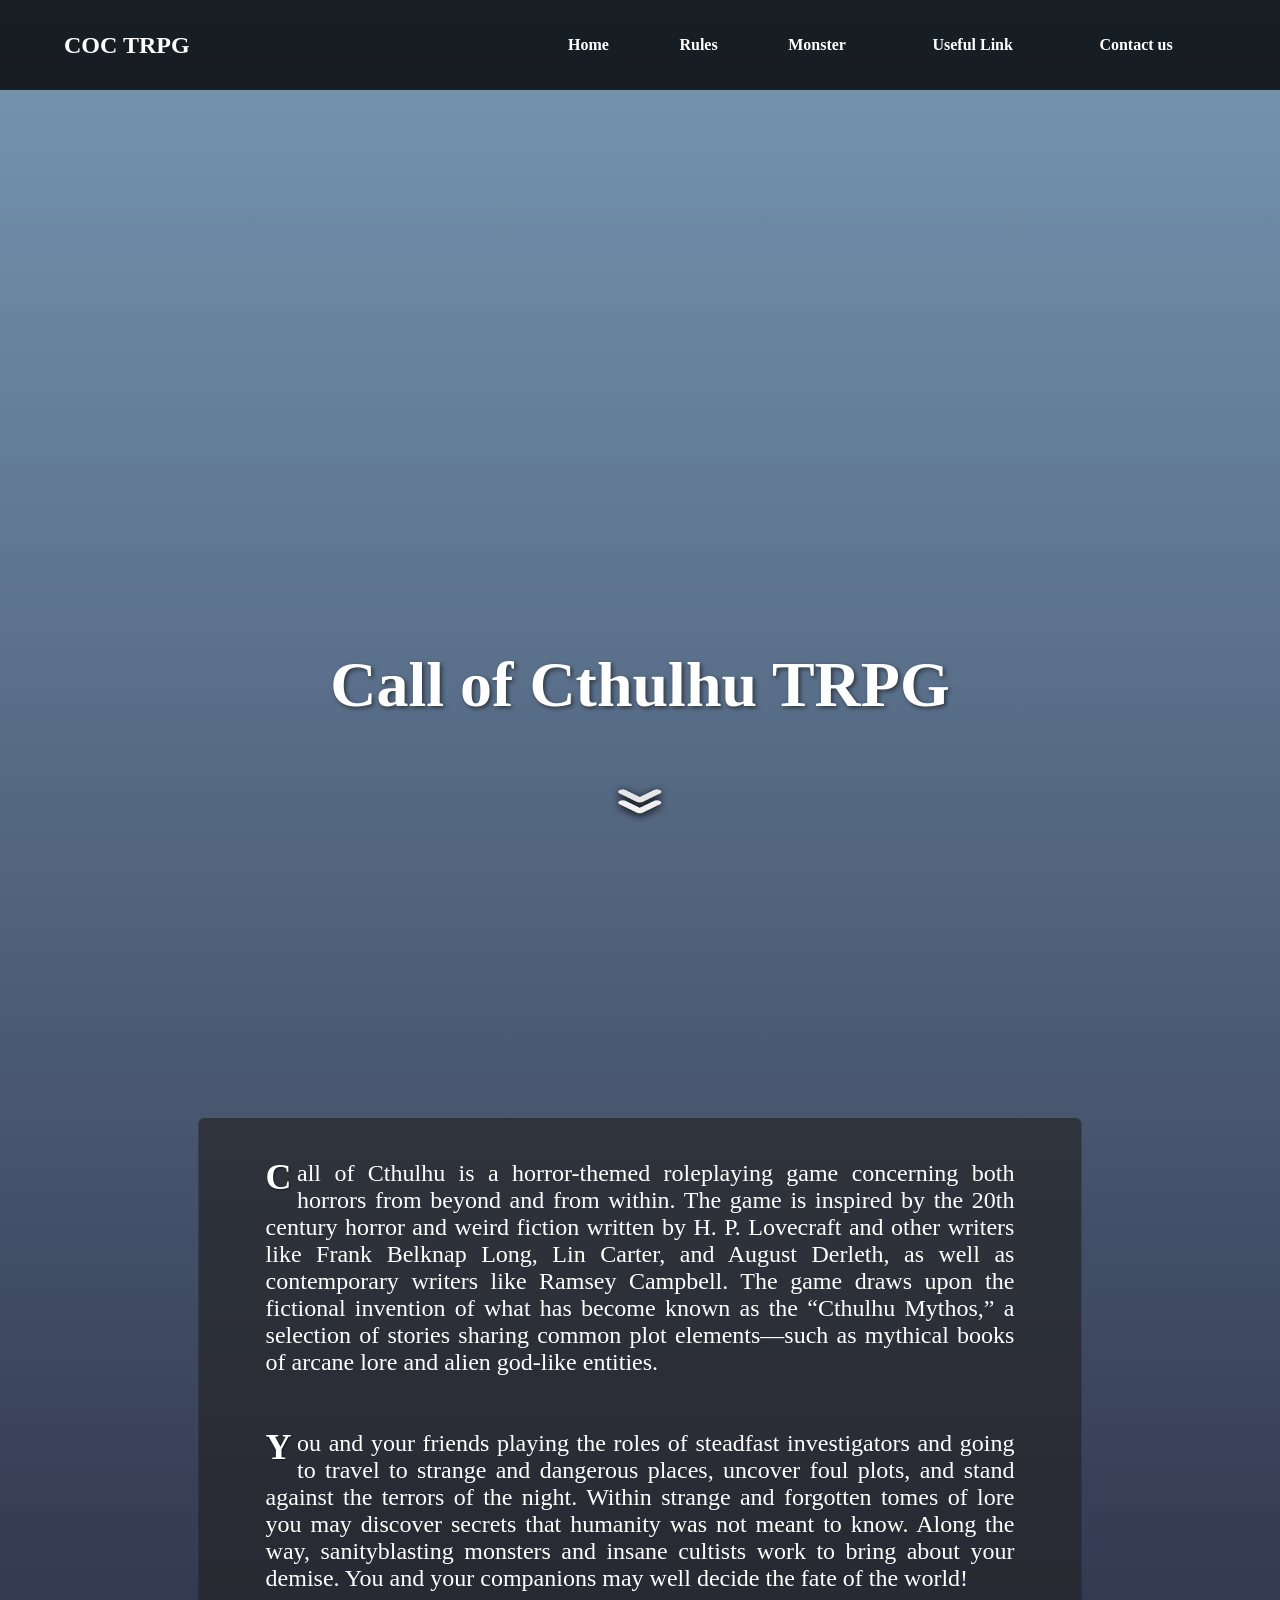
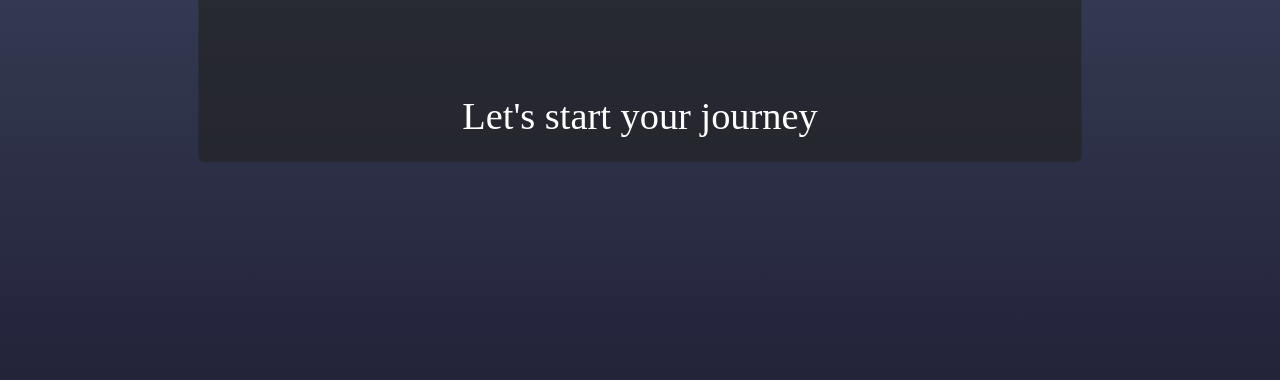
<file: index.html>
<!DOCTYPE html>

<html>
    
  <head>
    <meta charset="UTF-8">
    <meta name="viewport" content="width=device-width, initial-scale=1.0, maximum-scale=1.0, user-scalable=no">
    <meta name="author" content="Caleb Lui">
    <title>COCTRPG Home page</title>
    <link rel="stylesheet" href="css/Home.css">
    <link rel="stylesheet" href="css/Option.css">

  </head>

  <body>
    
    <nav>
      <input type="checkbox" id="nav-toggle">
      <div class="logo"><strong>COC TRPG</strong></div>
      <ul class="links">
        <li><a href="index.html">Home</a></li>
        <li class="dropdown">
          <div class="rules-parent">Rules</div>
          <ul class="submenu">
            <li><a href="html/Basic.html">Basic</a></li>
            <li><a href="html/Investigator.html">Investigator</a></li>
            <li><a href="html/Sanity.html">Sanity</a></li>
            <li><a href="html/Combat.html">Combat</a></li>
          </ul>
        </li>
        <li><a href="html/Monster.html">Monster</a></li>
        <li><a href="html/Useful.html">Useful Link</a></li>
        <li><a href="html/Contact.html">Contact us</a></li>
      </ul>
      <label for="nav-toggle" class="icon-burger">
        <div class="line"></div>
        <div class="line"></div>
        <div class="line"></div>
      </label>
    </nav>


    <div id="video-header">
      <video autoplay loop muted playsinline>
        <source src="resource/video_header.mp4" type="video/mp4">
      </video>
            
      <div class="overlay-content">
        <h1>Call of Cthulhu TRPG</h1>
        <img src="resource/arrow.gif">
      </div>
    </div>

    
    <div id="main-container">
      
      <div id="intro">
        <br>
        <p>
          Call of Cthulhu is a horror-themed roleplaying game concerning both horrors from beyond and from within. The
          game is inspired by the 20th century horror and weird fiction written by H. P. Lovecraft and other writers 
          like Frank Belknap Long, Lin Carter, and August Derleth, as well as contemporary writers like Ramsey Campbell. 
          The game draws upon the fictional invention of what has become known as the “Cthulhu Mythos,” a selection of
          stories sharing common plot elements—such as mythical books of arcane lore and alien god-like entities. 
        </p>
        <br><br><br>
        <p>  
          You and your friends playing the roles of steadfast investigators and going to travel to strange and dangerous 
          places, uncover foul plots, and stand against the terrors of the night. Within strange and forgotten tomes of 
          lore you may discover secrets that humanity was not meant to know. Along the way, sanityblasting monsters and 
          insane cultists work to bring about your demise. You and your companions may well decide the fate of the world!
        </p>
        <br><br><br>
        <a href="html/Basic.html">Let's start your journey</a>
      </div>
      
      
      
      <div class="scrolling-mask">
   
        <div class="row row1">
          <div class="img-block b1" style="--i:1; background-image: url(resource/item1.jpg)"></div>
          <div class="img-block b2" style="--i:2; background-image: url(resource/item2.jpg)"></div>
          <div class="img-block b3" style="--i:3; background-image: url(resource/item3.jpg)"></div>
          <div class="img-block b4" style="--i:4; background-image: url(resource/item4.jpg)"></div>
          <div class="img-block b5" style="--i:5; background-image: url(resource/item5.jpg)"></div>
          <div class="img-block b6" style="--i:6; background-image: url(resource/item6.jpg)"></div>
          <div class="img-block b7" style="--i:7; background-image: url(resource/item7.jpg)"></div>
        </div>
    
        <div class="row row2">
          <div class="img-block b8" style="--i:1; background-image: url(resource/item8.jpg)"></div>
          <div class="img-block b9" style="--i:2; background-image: url(resource/item9.jpg)"></div>
          <div class="img-block b10" style="--i:3; background-image: url(resource/item10.jpg)"></div>
          <div class="img-block b11" style="--i:4; background-image: url(resource/item11.jpg)"></div>
          <div class="img-block b12" style="--i:5; background-image: url(resource/item12.jpg)"></div>
          <div class="img-block b13" style="--i:6; background-image: url(resource/item13.jpg)"></div>
          <div class="img-block b14" style="--i:7; background-image: url(resource/item14.jpg)"></div>
        </div>
    
      
        <div class="row row3">
          <div class="img-block b15" style="--i:1; background-image: url(resource/item15.jpg)"></div>
          <div class="img-block b16" style="--i:2; background-image: url(resource/item16.jpg)"></div>
          <div class="img-block b17" style="--i:3; background-image: url(resource/item17.jpg)"></div>
          <div class="img-block b18" style="--i:4; background-image: url(resource/item18.jpg)"></div>
          <div class="img-block b19" style="--i:5; background-image: url(resource/item19.jpg)"></div>
          <div class="img-block b20" style="--i:6; background-image: url(resource/item20.jpg)"></div>
          <div class="img-block b21" style="--i:7; background-image: url(resource/item21.jpg)"></div>
        </div>
      </div>
    </div>

  </body>

</html>
</file>
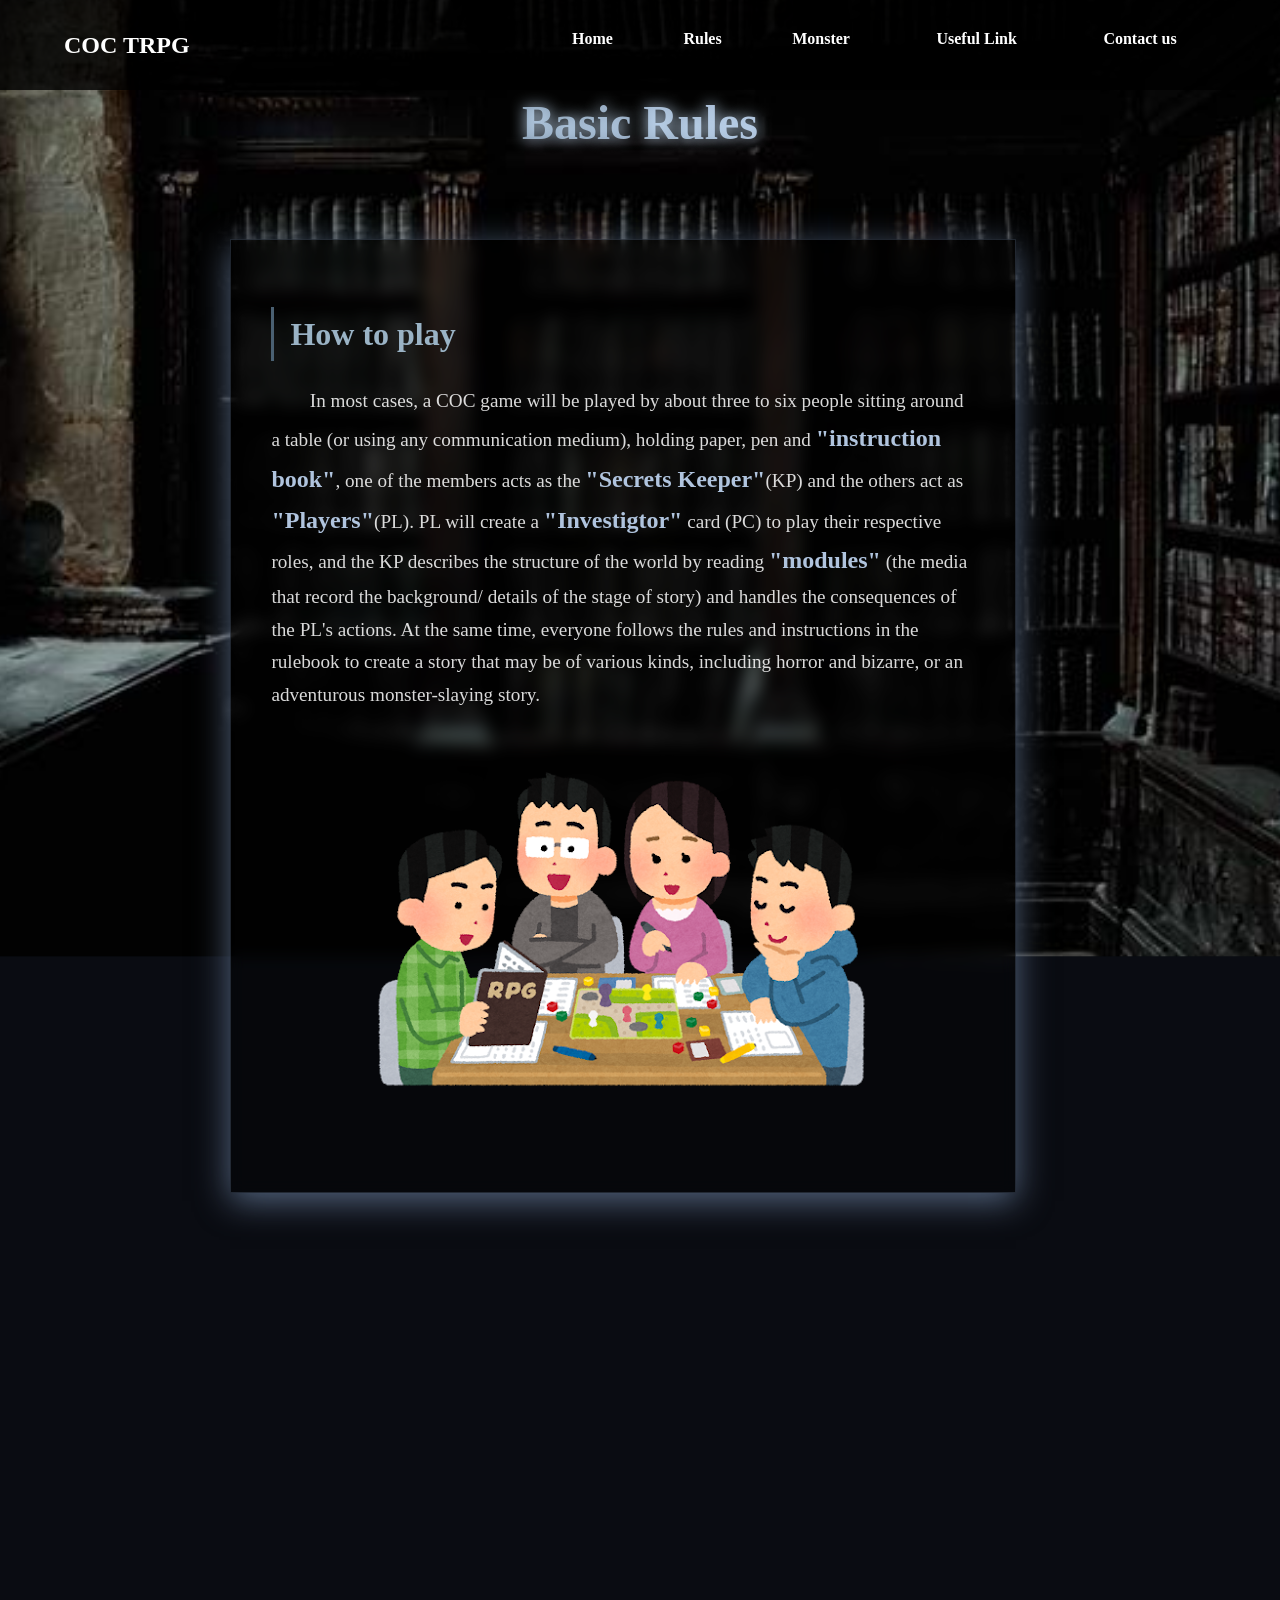
<file: html/Basic.html>
<!DOCTYPE html>

<html>
    
  <head>
    <meta charset="UTF-8">
    <meta name="viewport" content="width=device-width, initial-scale=1.0">
    <meta name="author" content="Caleb Lui">
    <title>COCTRPG Basic Rules</title>
    <link rel="stylesheet" href="../css/Basic.css">
    <link rel="stylesheet" href="../css/Option.css">

  </head>

  <body>
    
    <div id="site-nav"></div>
  
    <img id="background" src="../resource/Background1.jpg">
    
    <div id="main-container">
            <h1>Basic Rules</h1>
            
            <div class="section">
              <h2>How to play</h2>
              <p>In most cases, a COC game will be played by about three to 
                 six people sitting around a table (or using any communication medium), 
                 holding paper, pen and <strong>"instruction book"</strong>, one of the members acts as the 
                 <strong>"Secrets Keeper"</strong>(KP) and the others act as <strong>"Players"</strong>(PL).
                 PL will create a <strong>"Investigtor"</strong> card (PC) to play their respective roles, and 
                 the KP describes the structure of the world by reading <strong>"modules"</strong> 
                 (the media that record the background/ details of the stage of story) and handles the 
                 consequences of the PL's actions. At the same time, everyone follows the rules and 
                 instructions in the rulebook to create a story that may be of various kinds, including 
                 horror and bizarre, or an adventurous monster-slaying story.
              </p>
              <img id="trpg" src="../resource/trpg.png">
            </div>
            
            <div class="section">
              <h2>Skill Rolls</h2>
              <p>Now, some questions may rise up from your mind: So KP can decide all the fate of the PC? Is it being 
                 too unfair? Well, here is the system to solve this problem, <strong>rolling dice</strong>. It may be 
                 6-sided dice, 2-sided dice (or coin), but usually we use a 100-sided dice (two 10-sided dice).
                 <br>
                 When PL want to or KP want the NPC to do some specific actions, they have to roll a <strong>100-sided dice</strong>.
                 Then, the point of rolling will use to compare the value of their related skill (1-100, bigger means better) 
                 of the PC. Six result may happen if you roll a point of:
              </p>
            
              <div class="Row">
                  <ul id="Success-Level">
                    <li>01: <strong>Critical success</strong>. You complete achieve the goal you want and KP have to give you some bonus. </li>
                    <li>≤⅕value of skill: <strong>Extreme Difficulty Level</strong>. You finish the task on the borders of human capability.</li>
                    <li>≤½value of skill: <strong>Hard Difficulty Level</strong>. Complete the task with exceptionally difficult movement.</li>
                    <li>≤value of skill: <strong>Regular Difficulty Level</strong>. You have done the action you wanted normally.</li>
                    <li>＞value of skill: <strong>Fail</strong>. You get a fail as usual.</li> 
                    <li>96-100: <strong>Fumble</strong>. You ruined everything and KP have to give you some punishments.</li>
                  </ul>
                  <img id= "dice" src="../resource/dices.gif" type="gif">
              </div>
            </div>
            
            <div class="section">
            <h2>Opposed Rolls</h2>
                <p> 
                    When two PC/NPC/Enemy are <strong>opposing one another</strong>, we can have a oppoesd rolls to decide the winner. Both roll 
                    against agreed skill or characteristic. The one with the best level of success wins:
                </p>
                    
                <div class="Row" id="Opposed-Result">
                    <ul id="Opposed-Level">
                        <li>A <strong>Critical success</strong> beats an <strong>Extreme success</strong>.</li>
                        <li>An <strong>Extreme success</strong> beats a <strong>Hard success</strong>.</li>
                        <li>A <strong>Hard success</strong> beats a <strong>Regular success</strong>.</li>
                        <li>A <strong>Regular success</strong> beats a <strong>Failure</strong> or <strong>Fumble</strong>.</li>
                    </ul>
                    <img id="vs" src="../resource/vs.gif" type="gif">
                </div>

                <p>
                    In the case of a <strong>tie</strong>, the side with the <strong>higher skill</strong> (or characteristic) wins, unless for special case. 
                    If still tied either an impasse has been reached or both sides should re-roll.
                    Opposed rolls cannot be pushed.
                </p>
            <br>
            </div>
            

            <div class="section">
            <h2>Bonus Dice and Penalty Dice</h2>
            <p>
                For each <strong>bonus dice</strong> : roll an additional tens percentile dice alongside the usual pair of percentile dice when making a 
                skill roll (rolling 3 separate dice: one units die and two tens dice). Use the tens dice that yields the better (lower) result.
                Note: In this platform, it is recommended to do the d100 dice twice directly and take out the lower result.
                <br><br>
                For each <strong>penalty dice</strong>: roll an additional tens percentage dice alongside the usual pair of percentage dice (rolling 3 separate 
                dice: one units dice and two tens dice). Use the tens dice that yields the worse (higher) result.
                Note: In this platform, it is recommended to do the d100 dice twice directly and take out the higher result.
            </p>
            <br>
            </div>

            <div class="section">
            <h2>How to end the game</h2>
            <p>
                You may wondering how to count as win or lose in this game. The answer is-- as you like. Just like a ending of a movie, a novel or an animation 
                is good or not is depend on the audience, so do a COC game. Only you can give the ending of PC a definition. But there are still various situations
                that count as game over: All PC <strong>Dead/Leave the stage</strong>, All the designed event of the <strong>story is finished</strong>, 
                Both KP and PL <strong>want to end the game</strong> .
            </p>
            <br>
            </div>
            
            
            
            <div class="section">
            <h2>Next...</h2>
            <div class="Row" id="Link">
                <a href="Investigator.html"><h3>Create Character</h3></a>
                <a href="Sanity.html"><h3>Know More Rules</h3></a>
            </div>
            </div>
    </div>


  <script>
    document.addEventListener('DOMContentLoaded', () => {
        const observer = new IntersectionObserver((entries) => {
            entries.forEach(entry => {
                entry.target.classList.toggle('active', entry.isIntersecting);
            });
        }, {
            threshold: 0.15,
            rootMargin: '0px 0px -50px 0px'
        });

        document.querySelectorAll('.section').forEach(el => {
            observer.observe(el);
            el.style.visibility = 'visible';
        });
    });
</script>

  <script src="../js/common.js"></script>
  </body>





</html>
</file>
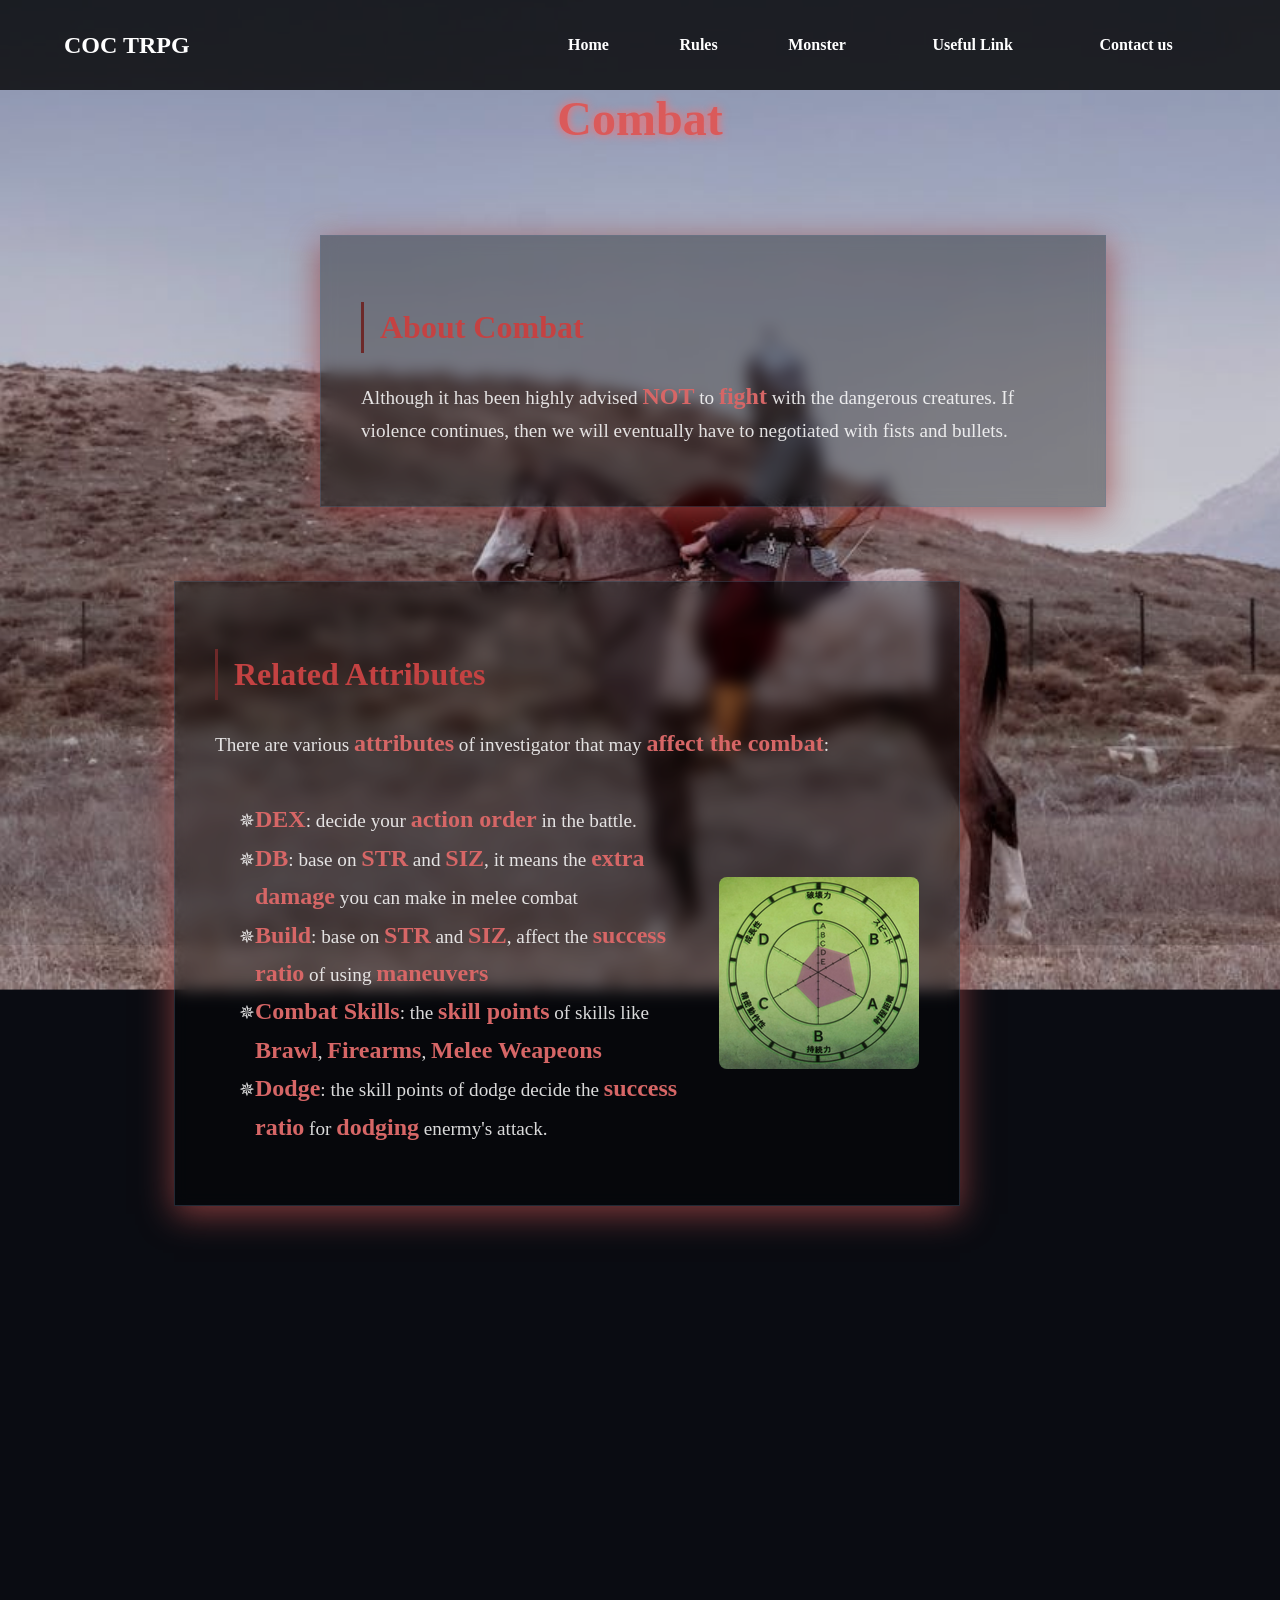
<file: html/Combat.html>
<!DOCTYPE html>

<html>
    
  <head>
    <meta charset="UTF-8">
    <meta name="viewport" content="width=device-width, initial-scale=1.0">
    <meta name="author" content="Caleb Lui">
    <title>COCTRPG Combat page</title>
    <link rel="stylesheet" href="../css/Combat.css">
    <link rel="stylesheet" href="../css/Option.css">

  </head>

  <body>
    <div id="site-nav"></div>
  
    <img id="background" src="../resource/Background5.jpg">
    <div id="bglayer"></div>
    
    
    <div id="main-container">
    
      <h1>Combat</h1>
    
    
      <div class="section">
        <h2>About Combat</h2>
        <p> Although it has been highly advised <strong>NOT</strong> to <strong>fight</strong> with the dangerous creatures. If violence continues, then we will eventually have to
            negotiated with fists and bullets.
        </p>
      </div>

      <div class="section">
        <h2>Related Attributes</h2>
        <p> There are various <strong>attributes</strong> of investigator that may <strong>affect the combat</strong>:</p>
          <div class="Row">
            <ul style="list-style-type:'✵';">
              <li><strong>DEX</strong>: decide your <strong>action order</strong> in the battle.</li>
              <li><strong>DB</strong>: base on <strong>STR</strong> and <strong>SIZ</strong>, it means the <strong>extra damage</strong> you can make in melee combat</li>
              <li><strong>Build</strong>: base on <strong>STR</strong> and <strong>SIZ</strong>, affect the <strong>success ratio</strong> of using <strong>maneuvers</strong></li>
              <li><strong>Combat Skills</strong>: the <strong>skill points</strong> of skills like <strong>Brawl</strong>, <strong>Firearms</strong>, <strong>Melee Weapeons</strong></li>
              <li><strong>Dodge</strong>: the skill points of dodge decide the <strong>success ratio</strong> for <strong>dodging</strong> enermy's attack.</li>
            </ul>

            <img src="../resource/BattleGraph.png">
        
          </div>
      </div>


      <div class="section">
        <h2>Combat Rules</h2>
        <p>The logic of Combat round is <strong>similar</strong> to <strong>Opposed Rolls</strong>. It basically just a set of <strong>Opposed Rolls</strong> which take turns by <strong>DEX</strong>and the 
            type of skills that can be used is limited. Everyone will <strong>attack once</strong>(mostly) in a round and the <strong>target</strong> use a skill to <strong>counter</strong> 
            or <strong>dodge</strong>. The Combat will <strong>continues until</strong> one side <strong>leave</strong> or <strong>die</strong>.<br><br>
            The most important <strong>difference</strong> of Opposed Rolls in <strong>Combat</strong> and the <strong>normal situation </strong>is the process of <strong>tie</strong>. 
            In Combat Round, the win and lose when the success level 
            is tie follow the rules:<br><br>
            <strong>Dodge</strong> ＞ <strong>Attack</strong> (Brawl, Firearms, Magic...) ＞ <strong>Counter</strong> (Brawl, Firearms, Magic...)<br><br>
            More details can be find in the Offical Rulebook.</p>
      </div>

      
      <div class="section character-section">
        <h2>Sample PC</h2>
        <p>Here are the PC that for the example combat:</p>

        <div id="pc-container">
            <div class="character active" style="background-image: url('../resource/Cat.png')"></div>
            <div class="character rightside" style="background-image: url('../resource/kiana.png')"></div>
            <div class="character leftside" style="background-image: url('../resource/Lee.png')"></div>

        </div>

        <div class="info-box active" data-index="0">
            <table>
                <tr><th>Name</th><td>Michelle·Lee</td></tr>
                <tr><th>HP</th><td>10</td></tr>
                <tr><th>DEX</th><td>70</td></tr>
                <tr><th>Build</th><td>0</td></tr>
                <tr><th>Firearm</th><td>90 [2d6+1]</td></tr>
                <tr><th>Dodge</th><td>50</td></tr>
            </table>
        </div>

        <div class="info-box" data-index="1">
            <table>
                <tr><th>Name</th><td>Kiana·Kaslana</td></tr>
                <tr><th>HP</th><td>12</td></tr>
                <tr><th>DEX</th><td>65</td></tr>
                <tr><th>Build</th><td>0</td></tr>
                <tr><th>Brawl</th><td>80 [1d8+dB]</td></tr>
                <tr><th>Dodge</th><td>70</td></tr>
            </table>
        </div>

        <div class="info-box" data-index="2">
            <table>
                <tr><th>Name</th><td>Li Shuwen</td></tr>
                <tr><th>HP</th><td>13</td></tr>
                <tr><th>DEX</th><td>85</td></tr>
                <tr><th>Build</th><td>+1</td></tr>
                <tr><th>Brwal</th><td>90 [1d4+dB]</td></tr>
                <tr><th>Dodge</th><td>70</td></tr>
            </table>
        </div>


      </div>


      <div class="section" id="slideshow">
        <h2>Combat Example</h2>
        
        <input type="radio" name="slide" id="slide1" checked>
        <input type="radio" name="slide" id="slide2">
        <input type="radio" name="slide" id="slide3">
        <input type="radio" name="slide" id="slide4">
        <input type="radio" name="slide" id="slide5">
        <input type="radio" name="slide" id="slide6">
        <input type="radio" name="slide" id="slide7">
        <input type="radio" name="slide" id="slide8">

        <div class="slideshow-container">
            
            <div class="slides">
                <div class="slide">
                    <div class="content sleep">
                        <p>In this combat, PCs meet a <strong>werid sheep</strong></p>
                        <img src="../resource/sheep.png">
                        <div><p>DEX: <strong>40</strong></p><p>Magic(FireBall) [<strong>3D6</strong>]: <strong>60</strong></p></div>
                    </div>
                    <label class="prev" for="slide8">❮</label>
                    <label class="next" for="slide2">❯</label>
                </div>

                <div class="slide">
                    <div class="content">
                        <p>The action <strong>order</strong> due to <strong>DEX</strong> should be:</p>
    
                        <div class="flex-box order1">
                            <div style="display: flex;flex-direction: column;justify-content: center;"><h4>1</h4><img src="../resource/LeeQ1.png"><p>DEX: <strong>85</strong></p></div>
                            <div style="display: flex;flex-direction: column;justify-content: center;"><h4>2</h4><img src="../resource/CatQ1.png"><p>DEX: <strong>70</strong></p></div>
                            <div style="display: flex;flex-direction: column;justify-content: center;"><h4>3</h4><img src="../resource/kianaQ1.png"><p>DEX: <strong>65</strong></p></div>
                            <div style="display: flex;flex-direction: column;justify-content: center;"><h4>4</h4><img src="../resource/sheep.png"><p>DEX: <strong>40</strong></p></div>
                        </div>
                     
                    </div>
                    <label class="prev" for="slide1">❮</label>
                    <label class="next" for="slide3">❯</label>
                </div>


                <div class="slide">
                    <div class="content">
                        <p>As Michelle gonna use <strong>firearm</strong> and the sheep gonna use <strong>magic</strong>, their <strong>DEX +50</strong>:</p>
    
                        <div class="flex-box order1">
                            <div style="display: flex;flex-direction: column;justify-content: center;"><h4>1</h4><img src="../resource/CatQ1.png"><p>DEX: <strong>70+50</strong></p></div>
                            <div style="display: flex;flex-direction: column;justify-content: center;"><h4>2</h4><img src="../resource/sheep.png"><p>DEX: <strong>40+50</strong></p></div>
                            <div style="display: flex;flex-direction: column;justify-content: center;"><h4>3</h4><img src="../resource/LeeQ1.png"><p>DEX: <strong>85</strong></p></div>
                            <div style="display: flex;flex-direction: column;justify-content: center;"><h4>4</h4><img src="../resource/kianaQ1.png"><p>DEX: <strong>65</strong></p></div>
                            
                        </div>
                    </div>
                    <label class="prev" for="slide2">❮</label>
                    <label class="next" for="slide4">❯</label>
                </div>

                <div class="slide">
                    <div class="content">
                        <p>Michelle <strong>Regular Successs</strong><h5>VS</h5><strong>Fail</strong>Sheep </p>
                        <h3>Sheep -HP 3+4+1=<strong>8</strong></h3>
    
                        <div class="flex-box order1">
                            <div style="display: flex;flex-direction: column;justify-content: center;">
                                <h4>Attack(Firearm)</h4>
                                <div class="Cat"><span class="tooltiptext">You shall die!</span></div>
                                <p>Roll: <strong>76</strong>/90</p>
                            </div>
                            <div style="display: flex;flex-direction: column;justify-content: center;"><h4>Counter(FireBall)</h4><img src="../resource/sheep.png"><p>Roll: <strong>92</strong> /60</p></div>
                        </div>
                    </div>
                    <label class="prev" for="slide3">❮</label>
                    <label class="next" for="slide5">❯</label>
                </div>

                <div class="slide">
                    <div class="content">
                        <p>Li <strong>Fail</strong><h5>VS</h5>Sheep <strong>Fail</strong></p>
                        <h3><strong>Nothing</strong> Happen</h3>
    
                        <div class="flex-box order1">
                            <div style="display: flex;flex-direction: column;justify-content: center;"><h4>Dodge</h4><img src="../resource/LeeQ1.png"><p>Roll: <strong>80</strong>/70</p></div>
                            <div style="display: flex;flex-direction: column;justify-content: center;"><h4>Attack(FireBall)</h4><img src="../resource/sheep.png"><p>Roll: <strong>61</strong>/60</p></div>
                        </div>
                    </div>
                    <label class="prev" for="slide4">❮</label>
                    <label class="next" for="slide6">❯</label>
                </div>

                <div class="slide">
                    <div class="content">
                        <p>Li <strong>Regular</strong> Successs<h5>VS</h5>Sheep <strong>Hard</strong> Success</p>
                        <h3>Li -HP 1+1+2=<strong>4</strong></h3>
    
                        <div class="flex-box order1">
                            <div style="display: flex;flex-direction: column;justify-content: center;"><h4>Attack(Brawl Maneuvers)</h4><img src="../resource/LeeQ1.png"><p>Roll: <strong>62</strong>/90</p></div>
                            <div style="display: flex;flex-direction: column;justify-content: center;"><h4>Counter(FireBall)</h4><img src="../resource/sheep.png"><p>Roll: <strong>22</strong>/60</p></div>
                        </div>
                    </div>
                    <label class="prev" for="slide5">❮</label>
                    <label class="next" for="slide7">❯</label>
                </div>

                <div class="slide">
                    <div class="content">
                        <p>Kiana <strong>Critical</strong> Success<h5>VS</h5>Sheep <strong>Hard</strong> Success</p>
                        <h3>Sheep -HP 7+4=<strong>11</strong></h3>
    
                        <div class="flex-box order1">
                            <div style="display: flex;flex-direction: column;justify-content: center;"><h4>Attack(Brawl BaseballBat)</h4><img src="../resource/kianaQ1.png"><p>Roll: <strong>1</strong>/80</p></div>
                            <div style="display: flex;flex-direction: column;justify-content: center;"><h4>Counter(FireBall)</h4><img src="../resource/sheep.png"><p>Roll: <strong>14</strong>/60</p></div> 
                        </div>
                    </div>
                    <label class="prev" for="slide6">❮</label>
                    <label class="next" for="slide8">❯</label>
                </div>

                <div class="slide">
                    <div class="content" style="padding-top: 10%;">
                        <p>The <strong>HP</strong> of sheep = <strong>0</strong>, combat <strong>end</strong>.</p>
                        <img style="position: relative;transform: rotate(-90deg);" src="../resource/sheep.png">
                    </div>
                    <label class="prev" for="slide7">❮</label>
                    <label class="next" for="slide1">❯</label>
                </div>
                
                

            </div>
        </div>





      </div>





      <div class="section">
        <h2>Next...</h2>
        <div id="Link">
        <a href="Monster.html" style="position: relative;" >
            <h3>Monsters You May Meet</h3>
        </a>
        </div>
      </div>

    </div>

   


    <script>
      document.addEventListener('DOMContentLoaded', () => {
    const observer = new IntersectionObserver((entries) => {
        entries.forEach(entry => {
            entry.target.classList.toggle('active', entry.isIntersecting);
        });
    }, {
        threshold: 0.15,
        rootMargin: '0px 0px -50px 0px'
    });

    document.querySelectorAll('.section, .scene').forEach(el => {
        observer.observe(el);
        el.style.visibility = 'visible';
    });

    let currentIndex = 0;
        const characters = document.querySelectorAll('.character');
        const infoBoxes = document.querySelectorAll('.info-box');

        function updateCharacter(direction) {
            
            characters.forEach(c => c.classList.remove('active', 'leftside', 'rightside'));
            infoBoxes.forEach(b => b.classList.remove('active'));

          
            currentIndex = (currentIndex + direction + 3) % 3;

            characters[currentIndex].classList.add('active');
            const prevIndex = (currentIndex + 2) % 3;
            const nextIndex = (currentIndex + 1) % 3;
            characters[prevIndex].classList.add('leftside');
            characters[nextIndex].classList.add('rightside');

       
            infoBoxes[currentIndex].classList.add('active');
        }

    
        document.addEventListener('keydown', (e) => {
            if (e.key === 'ArrowLeft') updateCharacter(-1);
            if (e.key === 'ArrowRight') updateCharacter(1);
        });

        updateCharacter(0);

});
    </script>

    <script src="../js/common.js"></script>
  </body>





</html>
</file>
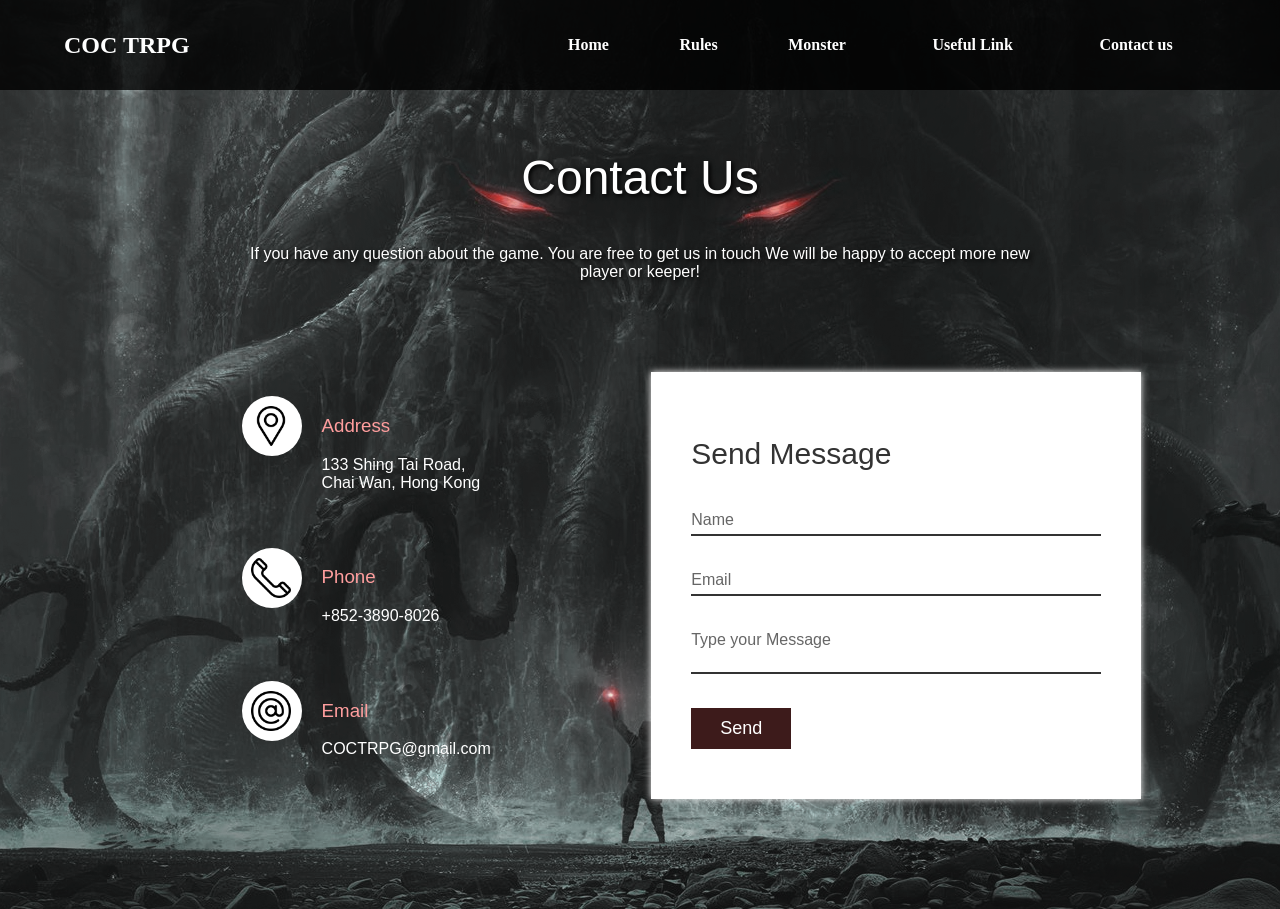
<file: html/Contact.html>
<!DOCTYPE html>
<html>
    
    <head>
        <meta charset="utf-8">
        <meta name="viewport" content="width=device-width, initial-scale=1">
        <meta name="author" content="Caleb Lui">
        <title>COCTRPG Contact Page</title>
        <link rel="stylesheet" href="../css/Contact.css">
        <link rel="stylesheet" href="../css/Option.css">

    </head>


    <body>
        
        <div id="site-nav"></div>
        
        
        <img id="background" src="../resource/ContactBG.jpg">
        
        
        <section id="contact">
            <div id="intro">
                <h2>Contact Us</h2>
                <p>If you have any question about the game. You are free to get us in touch
                    We will be happy to accept more new player or keeper! 
                </p>
            </div>

            <div id="main-content">
                
                <div id="namecard">

                    <div class="box">
                        <div class="icon"><img src="../resource/placeholder.png"></div>
                        <div class="text">
                            <h3>Address</h3>
                            <p>133 Shing Tai Road,<br>Chai Wan, Hong Kong</p>
                        </div>
                    </div>

                    <div class="box">
                        <div class="icon"><img src="../resource/telephone.png"></div>
                        <div class="text">
                            <h3>Phone</h3>
                            <p>+852-3890-8026</p>
                        </div>
                    </div>

                    <div class="box">
                        <div class="icon"><img src="../resource/arroba.png"></div>
                        <div class="text">
                            <h3>Email</h3>
                            <p>COCTRPG@gmail.com</p>
                        </div>
                    </div>

                </div>
            
            
                <form>
                    <h2>Send Message</h2>

                    <div class="inputbox">
                        <input type="text" name="" required="required" placeholder=" ">
                        <span>Name</span>
                    </div>

                    <div class="inputbox">
                        <input type="email" name="" required="required" placeholder=" ">
                        <span>Email</span>
                    </div>

                    <div class="inputbox">
                        <textarea required="required" placeholder=" "></textarea>
                        <span>Type your Message</span>
                    </div>

                    <div class="inputbox">
                        <input type="submit" name="" value="Send">
                    </div>


                </form>

            </div>

        </section>


    <script src="../js/common.js"></script>
    </body>
</html>
</file>
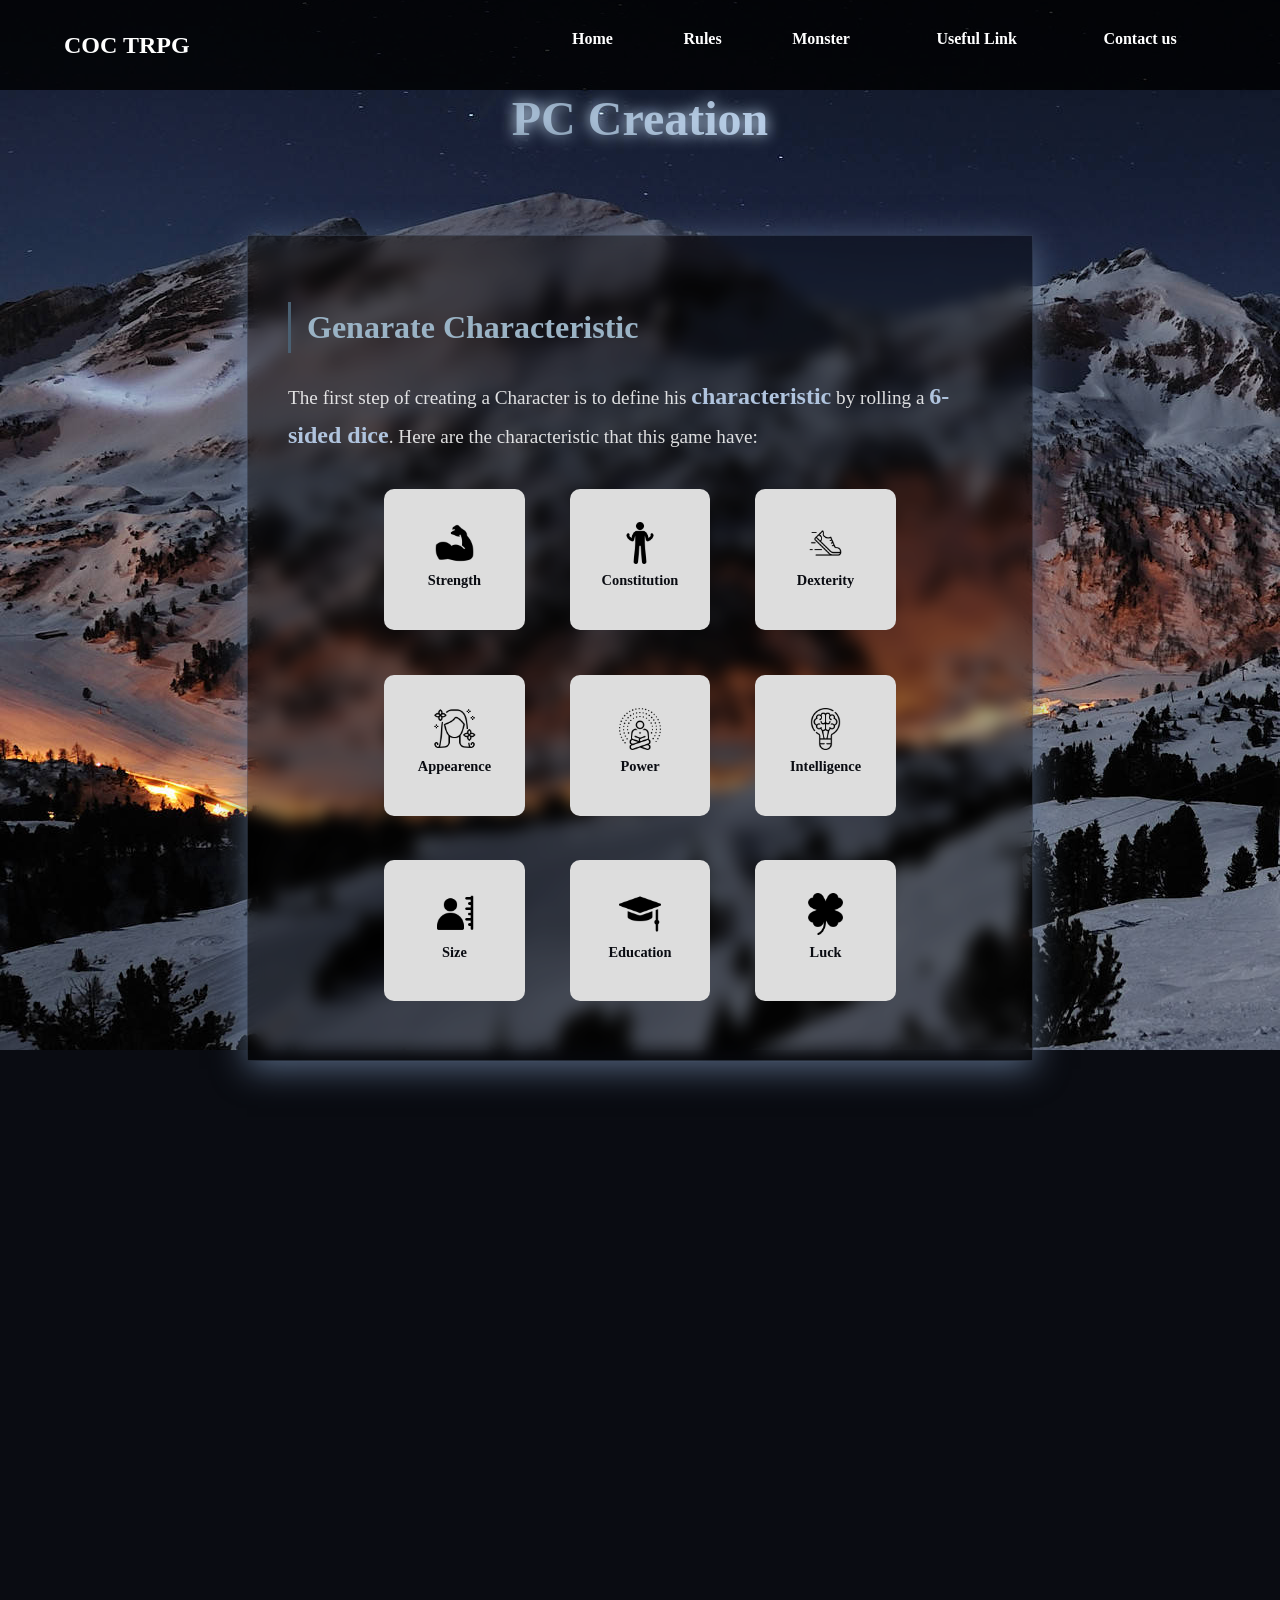
<file: html/Investigator.html>
<!DOCTYPE html>

<html>
    
  <head>
    <meta charset="UTF-8">
    <meta name="viewport" content="width=device-width, initial-scale=1.0">
    <meta name="author" content="Caleb Lui">
    <title>COCTRPG Investigator Creating</title>
    <link rel="stylesheet" href="../css/Investigator.css">
    <link rel="stylesheet" href="../css/Option.css">

  </head>


  <body>
    
    <div id="site-nav"></div>


      <img id="background" src="../resource/Background2.jpg">

      <div id="main-container">
        <h1>PC Creation</h1>

        <div class="section">
            <h2>Genarate Characteristic</h2>
            <p>The first step of creating a Character is to define his <strong>characteristic</strong> by rolling a <strong>6-sided dice</strong>.
                Here are the characteristic that this game have:
            </p>
            
                <div class="blocks-col">
                    <div class="blocks-row">
                        <label class="block" for="popup-c-STR">
                            <img src="../resource/STR.png" width="50">
                            <h3>Strength</h3>
                        </label>
                     
                        <label class="block" for="popup-c-CON">
                            <img src="../resource/cCON.png"  width="50">
                            <h3>Constitution</h3>
                        </label>
                      
                        <label class="block" for="popup-c-DEX">
                            <img src="../resource/DEX.png"  width="50">
                            <h3>Dexterity</h3>
                        </label>
                    </div>
                      
                    <div class="blocks-row">  
                        <label class="block" for="popup-c-APP">
                            <img src="../resource/APP.png" width="50">
                            <h3>Appearence</h3>
                        </label>
                     
                        <label class="block" for="popup-c-POW">
                            <img src="../resource/POW.png"  width="50">
                            <h3>Power</h3>
                        </label>
                      
                        <label class="block" for="popup-c-INT">
                            <img src="../resource/INT.png"  width="50">
                            <h3>Intelligence</h3>
                        </label>
                    </div>  
                      
                    <div class="blocks-row">
                        <label class="block" for="popup-c-SIZ">
                            <img src="../resource/SIZ.png" width="50">
                            <h3>Size</h3>
                        </label>
                     
                        <label class="block" for="popup-c-EDU">
                            <img src="../resource/EDU.png"  width="50">
                            <h3>Education</h3>
                        </label>
                      
                        <label class="block" for="popup-c-LUK">
                            <img src="../resource/LUK.png"  width="50">
                            <h3>Luck</h3>
                        </label> 
                    </div>    
                </div>

        </div>

        <div class="section">
            <h2>Determine Occupation</h2>
            <p>After rolling the attributes, it's time for you to <strong>choose a occupation</strong>.
               An occupation shows how an investigator makesa living, be it as a <strong>doctor</strong>, a <strong>student</strong>, or <strong>lowlife fraudster</strong>. 
               An occupation also reflects a particular investigator's field of expertise, and So dictates which of their 
               skills should be higher.
              <br><br>
                The actual occupation of your investigator will have limited effect during the game; it is simply a basis 
               for your investigator's <strong>starting skills</strong> and helping to define his or her <strong>backstory</strong>.
            </p>

            <div class="Row" style="gap:5vw;">
                <img id="stu" src="../resource/Stu.png">
                <p>
                Usually we will choose an occupation based on the <strong>rolled attributes</strong>  of the investigator. For example, if I rolled
                a data of
                <strong>STR:50</strong>,  <strong>CON:65</strong>,  <strong>DEX:75</strong>,  <strong>APP:45</strong> ,  <strong>POW:60</strong> ,
                  <strong>INT:75</strong>,  <strong>SIZ:65</strong>,  <strong> EDU:50</strong>.
                <br><br>
                This attributes are probably discribing a <strong>healthy student</strong> that good at both study and sports.  
                </p>
            </div>
        </div>

        <div class="section">
            <h2>Decide Skills and Allocate Skill Points</h2>
            <p>After you have chosen an occupation, calculate your <strong>occupation skill points</strong> using the characteristics specified alongside the occupation. 
                Allocate the resulting total as percentage points among those skills listed for the occupation— your investigator's <strong>professional skills</strong>. 
                Points should also be allocated to Credit Rating within the range indicated for the occupation. 
                <br>
                Not all the skills need to have points 
                allotted to them, however points left undistributed are lost. Note that each skill has a number in brackets next to it on the investigator 
                sheet: this is the base chance of success in that skill, and any points allocated to that skill are added to this base number.
                <br>
                You can find a <strong>Spreadsheet</strong> to automatically deal with it in <a href="Useful.html"><strong>Useful Links</strong></a>.
                <br>
                There are various of skills that you can upgrade, like:
                <br>
                <ul>
                    <li><strong>Persuade</strong>: to <strong>convince the target</strong> about a particular idea, concept, or belief through reasoned argument, debate, and discussion. </li>
                    <li><strong>Library Use</strong>: enables an investigator to <strong>find a piece of information</strong>, such as a certain book, newspaper, or reference in a library, 
                        collection of documents, or database.</li>
                    <li><strong>Dodge</strong>: allows an investigator to <strong>nstinctively evade blows</strong>i, thrown missiles, and so forth. </li>
                </ul>
                <p>And much more, you get find the <strong>skills table</strong> from the <strong>offical rules handbook</strong>.</p>

            </p>

        </div>

        <div class="section">
            <h2>Create a Backstory</h2>
            <p>If you finish all the data stuff, it's time for you to spread your imagenation. Think about the name, the age, all the <strong>background details</strong> of your investigator and
                write a <strong>short backstory</strong>. You should mention all the <strong>important moments</strong> in his life, his <strong>main characteristics</strong> and the 
                <strong>reason</strong> for him to join the <strong>investigate</strong>.
            </p>
            <img src="../resource/writing.gif" style="width:30%; aspect-ratio:2/1.5; padding:0% 0% 0% 30%;">

        </div>

        <div class="section">
            <h2>Equip the Investigator</h2>
            <p>The last step is to <strong>equip</strong> your character. Think of something that your investigator will <strong>bring outside</strong>. 
                It may be a <strong>pen</strong>, some <strong>food</strong> or even <strong>firearms</strong>, who knows.</p>
            <img src="../resource/gun.gif" style="width:30%; aspect-ratio:2/1; padding:0% 0% 0% 30%;">
        </div>
      
        <div class="section">
            <h2>Next...</h2>
            <div id="Link">
            <a href="Sanity.html" style="position: relative;" >
                <h3>Know More Rules</h3>
            </a>
            </div>
        </div>
      
      
      
      
        <div class="popup-group">

                    <input type="checkbox" id="popup-c-STR" class="popup-c">
                    <div class="popup-overlay popup-overlay-STR">
                        <div class="popup">
                            <label class="close-btn" for="popup-c-STR">&times;</label>
                            <p> Point: <strong>3D6</strong> (3 times of 6-sided dice)<br><br>
                                0: Enfeebled: unable to even stand up or lift a cup of tea.
                                <br><br>
                                15: Puny, weak.
                                <br><br>
                                50: Average human strength.
                                <br><br>
                                90: One of the strongest people you've ever met.
                                <br><br>
                                99: World class (Olympic weightlifter). Human maximum. 140: Beyond human strength (gorilla or horse).
                                <br><br>
                                200+ Monstrous strength
                                <br><br>
                                <strong>Strength</strong> measures the muscle power of an investigator. The higher it is,
                                the more the investigator can lift or tightly cling to something. 
                            </p>
                        </div>
                    </div>

                    <input type="checkbox" id="popup-c-CON" class="popup-c">
                    <div class="popup-overlay popup-overlay-CON">
                        <div class="popup">
                            <label class="close-btn" for="popup-c-CON">&times;</label>
                            <p>Point: <strong>3D6</strong> (3 times of 6-sided dice)<br><br>
                                
                                0: Dead. 
                                <br><br>
                                1: Sickly, prone to prolonged illness and probably unable to operate without assistance. 
                                <br><br>
                                15: Weak health, prone to bouts of ill health, great propensity for feeling pain. 
                                <br><br>
                                50: Average healthy human. 90: Shrugs off colds, hardy and hale. 
                                <br><br>
                                99: iron constitution, able to withstand great amounts of pain. Human maximum. 
                                <br><br>
                                40: Beyond human constitution (e.g. elephant). 
                                <br><br>
                                200+ Monstrous constitution, immune to most terrestrial diseases
                                <br><br>
                                <strong>Constitution</strong> represents health, vigor, and vitality. Poisons and diseases 
                                may directly challenge an investigator's constitution. 
                            </p>
                        </div>
                    </div>

                    <input type="checkbox" id="popup-c-DEX" class="popup-c">
                    <div class="popup-overlay popup-overlay-DEX">
                        <div class="popup">
                            <label class="close-btn" for="popup-c-DEX">&times;</label>
                            <p>Point: 3D6 (3 times of 6-sided dice)<br>
                                Investigators with higher Dexterity scores are quicker, nimbler and more 
                                physically flexible. <br>A DEX roll might bemadeto grab asupport to keep from 
                                falling, to movefaster than an opponent, or to accomplish some delicate task. 
                            </p>
                        </div>
                    </div>

                    <input type="checkbox" id="popup-c-APP" class="popup-c">
                    <div class="popup-overlay popup-overlay-APP">
                        <div class="popup">
                            <label class="close-btn" for="popup-c-APP">&times;</label>
                            <p>Point: 3D6 (3 times of 6-sided dice)<br>
                                Appearance measures both physical attractiveness and personality. A person 
                                with high APP is charming and likeable, but may lack conventional good looks. 
                            </p>
                        </div>
                    </div>

                    <input type="checkbox" id="popup-c-POW" class="popup-c">
                    <div class="popup-overlay popup-overlay-POW">
                        <div class="popup">
                            <label class="close-btn" for="popup-c-POW">&times;</label>
                            <p>Point: 3D6 (3 times of 6-sided dice)<br>
                                Power indicates force of will; the higher the POW, the higher the aptitude for, 
                                and resistance to, magic.
                            </p>
                        </div>
                    </div>

                    <input type="checkbox" id="popup-c-INT" class="popup-c">
                    <div class="popup-overlay popup-overlay-INT">
                        <div class="popup">
                            <label class="close-btn" for="popup-c-INT">&times;</label>
                            <p>Point: 2D6+6 (2 times of 6-sided dice plus 6)<br>
                                Intelligence represents how well investigators learn, renember, analyze 
                                information and solve complex puzzles. 
                            </p>
                        </div>
                    </div>

                    <input type="checkbox" id="popup-c-SIZ" class="popup-c">
                    <div class="popup-overlay popup-overlay-SIZ">
                        <div class="popup">
                            <label class="close-btn" for="popup-c-SIZ">&times;</label>
                            <p>Point: 2D6+6 (2 times of 6-sided dice plus 6)<br>
                                Size averages both height and weight into a single number. To see over a wall, 
                                to squeeze through a small opening,<br> or even to judge whose head might be 
                                sticking up out of the grass, use size.
                            </p>
                        </div>
                    </div>

                    <input type="checkbox" id="popup-c-EDU" class="popup-c">
                    <div class="popup-overlay popup-overlay-EDU">
                        <div class="popup">
                            <label class="close-btn" for="popup-c-EDU">&times;</label>
                            <p>Point: 2D6+6 (2 times of 6-sided dice plus 6)<br>
                                Education is a measure of the formal and factual knowledge possessed by the 
                                investigator, as well as indicating the time the investigator has spent in 
                                full-time education. 
                            </p>
                        </div>
                    </div>

                    <input type="checkbox" id="popup-c-LUK" class="popup-c">
                    <div class="popup-overlay popup-overlay-LUK">
                        <div class="popup">
                            <label class="close-btn" for="popup-c-LUK">&times;</label>
                            <p>Luck is a value to define everything human can't affect by their own.</p>
                        </div>
                    </div>


      </div>





        <script>
            document.addEventListener('DOMContentLoaded', () => {
                const observer = new IntersectionObserver((entries) => {
                    entries.forEach(entry => {
                        entry.target.classList.toggle('active', entry.isIntersecting);
                    });
                }, {
                    threshold: 0.15,
                    rootMargin: '0px 0px -50px 0px'
                });
        
                document.querySelectorAll('.section').forEach(el => {
                    observer.observe(el);
                    el.style.visibility = 'visible';
                });
            });
        </script>

  <script src="../js/common.js"></script>


  </body>

</html>
</file>
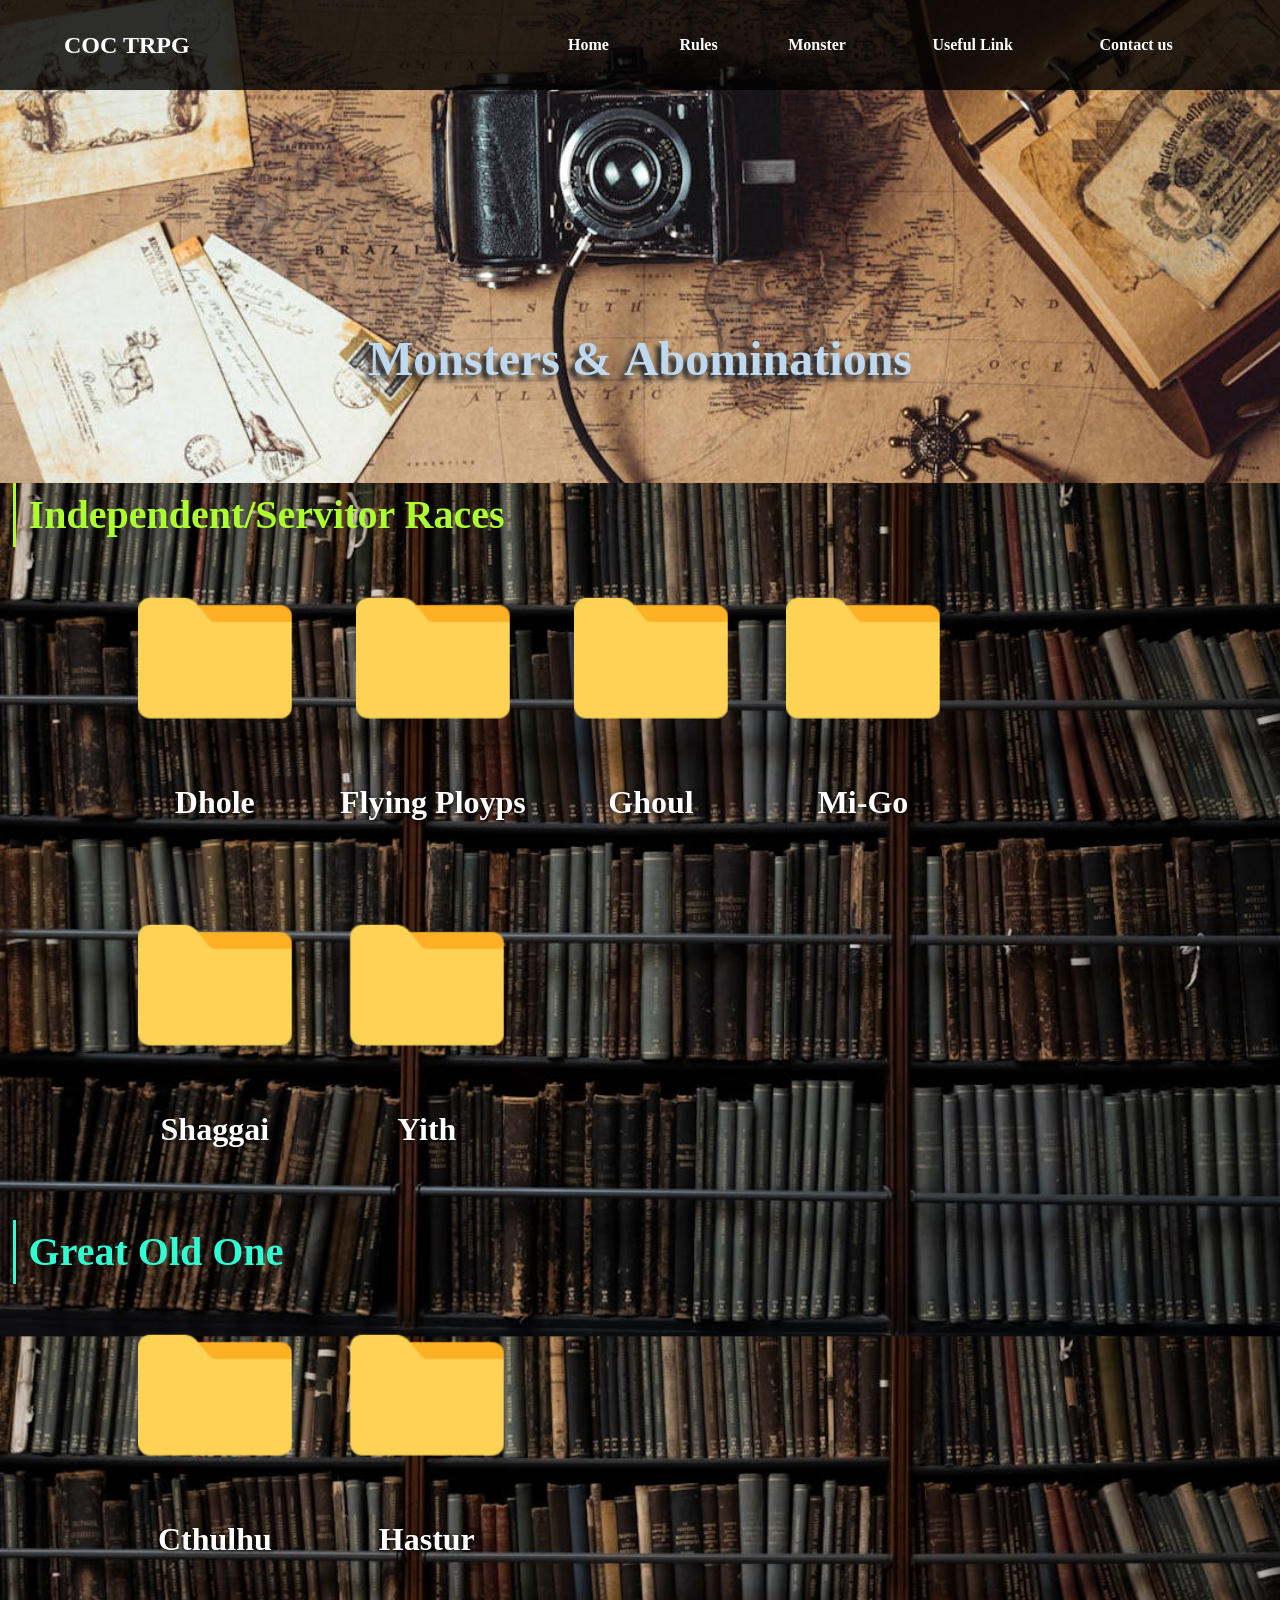
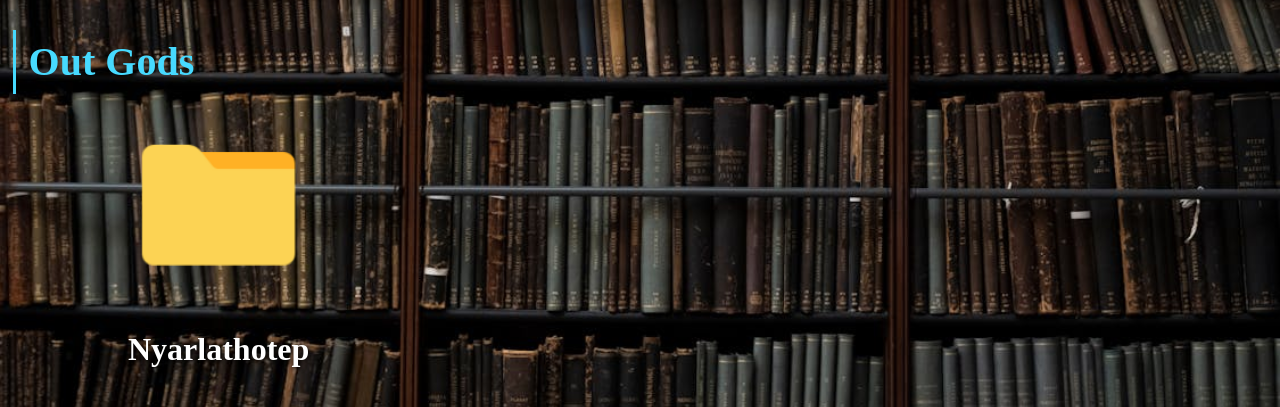
<file: html/Monster.html>
<!DOCTYPE html>

<html>
    
  <head>
    <meta charset="UTF-8">
    <meta name="viewport" content="width=device-width, initial-scale=1.0">
    <meta name="author" content="Caleb Lui">
    <title>COCTRPG Investigator Creating</title>
    <link rel="stylesheet" href="../css/Monster.css">
    <link rel="stylesheet" href="../css/Option.css">

  </head>


  <body>
    
    <div id="site-nav"></div>


    <header>
        <img src="../resource/fileroom.jpg">
        <div id="title"><h1>Monsters</h1><h1>‎ & ‎ </h1><h1>Abominations</h1></div>
    </header>

    <main>

        <section> 
            <h2>Independent/Servitor Races</h2>
            <div class="File-Container">
                
                <div class="block" id="br1">
                    <a href="#popupbr1" class="file">
                        <div class="file-inner">
                            <div class="file-front"></div>
                            <div class="file-back">
                                <img src="../resource/Dhole.jpg" class="icon">

                            </div>
                        </div>
                    </a>
                    <h3>Dhole</h3>
                </div>

                <div class="block" id="br2">
                    <a href="#popupbr2" class="file">
                        <div class="file-inner">
                            <div class="file-front"></div>
                            <div class="file-back">
                                <img src="../resource/FlyingPolyps.jpg" class="icon">

                            </div>
                        </div>
                    </a>
                    <h3>Flying Ployps</h3>
                </div>

                <div class="block" id="br3">
                    <a href="#popupbr3" class="file">
                        <div class="file-inner">
                            <div class="file-front"></div>
                            <div class="file-back">
                                <img src="../resource/Ghoul.jpg" class="icon">

                            </div>
                        </div>
                    </a>
                    <h3>Ghoul</h3>
                </div>

                <div class="block" id="br4">
                    <a href="#popupbr4" class="file">
                        <div class="file-inner">
                            <div class="file-front"></div>
                            <div class="file-back">
                                <img src="../resource/MiGo.jpg" class="icon">

                            </div>
                        </div>
                    </a>
                    <h3>Mi-Go</h3>
                </div>

                <div class="block"  id="br5">
                    <a href="#popupbr5" class="file">
                        <div class="file-inner">
                            <div class="file-front"></div>
                            <div class="file-back">
                                <img src="../resource/Sha.jpg" class="icon">

                            </div>
                        </div>
                    </a>
                    <h3>Shaggai</h3>
                </div>

                <div class="block"  id="br6">
                    <a href="#popupbr6" class="file">
                        <div class="file-inner">
                            <div class="file-front"></div>
                            <div class="file-back">
                                <img src="../resource/item8.jpg" class="icon">

                            </div>
                        </div>
                    </a>
                    <h3>Yith</h3>
                </div>


            </div>

        </section>


        <section> 
            <h2>Great Old One</h2>
            <div class="File-Container">

                <div class="block" id="bg1">
                    <a href="#popupbg1" class="file">
                        <div class="file-inner">
                            <div class="file-front"></div>
                            <div class="file-back">
                                <img src="../resource/Cthulhu.jpg" class="icon">

                            </div>
                        </div>
                    </a>
                    <h3>Cthulhu</h3>
                </div>

                <div class="block" id="bg2">
                    <a href="#popupbg2" class="file">
                        <div class="file-inner">
                            <div class="file-front"></div>
                            <div class="file-back">
                                <img src="../resource/item6.jpg" class="icon">

                            </div>
                        </div>
                    </a>
                    <h3>Hastur</h3>
                </div>


            </div>

        </section>


        <section> 
            <h2>Out Gods</h2>
            <div class="File-Container">

                <div class="block" id="bo1">
                    <a href="#popupbo1" class="file">
                        <div class="file-inner">
                            <div class="file-front"></div>
                            <div class="file-back">
                                <img src="../resource/item7.jpg" class="icon">

                            </div>
                        </div>
                    </a>
                    <h3>Nyarlathotep</h3>
                </div>


            </div>

        </section>



        <div id="popupbr1" class="popup">
            <div class="popup-content">
                <img src="../resource/Dhole.jpg"  class="popup-image">
                <div class="popup-text">
                    <h3>Dhole</h3>
                    <p>Dhole are giant, fleshworm-like creatures that dig holes in the ground and live inside them; 
                        they are not native to Earth and appear to have been brought here for only a very short period of time. 
                        Therefore, Earth was fortunate not to be devoured by the holes they dug, as other worlds were. Although 
                        there is no substantial harm done to the worms, they still do not like light. They are rarely seen during 
                        the day, except on those worlds they have completely conquered.</p>
                </div>
                <a href="#br1" class="close-button">╳ </a>
            </div>
        </div>

        <div id="popupbr2" class="popup">
            <div class="popup-content">
                <img src="../resource/FlyingPolyps.jpg"  class="popup-image">
                <div class="popup-text">
                    <h3>Flying Ployps</h3>
                    <p>Although we call them Flying Ployps, no one knows their true name; this race came to Earth from outer space 
                        as conquerors 750 million years ago. They built basalt cities with tall, windowless towers and simultaneously 
                        inhabited three other worlds in the solar system. On Earth, the Great Race of Yith waged war against them and 
                        successfully forced them to retreat underground, but at the end of the Cretaceous period (about 50 million
                        years ago), the Flying Polyps swarmed out of their underground world and renewed the war with the Great Race, 
                        eventually exterminating them.<br><br>
                        At present, the ployps still live in their caves, seeming to be content with the status quo, and are only 
                        satisfied with destroying those creatures that accidentally intrude. The entrances to their settlements are mostly 
                        buried deep in ancient ruins; these passages are huge wells, covered and sealed with huge stones. Deep in the well 
                        live the remaining flying hydras - a group of bizarre, cruel and ruthless warmongers with many amazing means of attack.</p>
                </div>
                <a href="#br2" class="close-button">╳ </a>
            </div>
        </div>

        <div id="popupbr3" class="popup">
            <div class="popup-content">
                <img src="../resource/Ghoul.jpg"  class="popup-image">
                <div class="popup-text">
                    <h3>Ghoul</h3>
                    <p>A ghoul is a humanoid monster with elastic, rubber-like skin. They have hoof-like feet, dog-like faces with 
                        pointy claws, and speak in a rapid, weeping voice. Because they often forage in graves, their bodies are 
                        mostly covered with fungi that grow in graves.<br><br>
                        Lovecraft's ghouls are terrifying creatures that live in a network of underground tunnels in cities; they 
                        make pacts with witches and sometimes attack humans.</p>
                </div>
                <a href="#br3" class="close-button">╳ </a>
            </div>
        </div>

        <div id="popupbr4" class="popup">
            <div class="popup-content">
                <img src="../resource/MiGo.jpg"  class="popup-image">
                <div class="popup-text">
                    <h3>Mi-Go</h3>
                    <p>These fungi from the planet Yuggoth are an interstellar race. Their main colony or base is on 
                        Yuggoth (possibly Pluto). They have established mining colonies in many mountain ranges across the 
                        planet in search of some rare minerals. Mi-Go are clearly not animals; instead, they are closely related 
                        to fungi. They can communicate with each other by changing the color of the brain-like bumps on their 
                        heads, but can also make an insect-like buzzing sound to simulate human language.</p>
                </div>
                <a href="#br4" class="close-button">╳ </a>
            </div>
        </div>

        <div id="popupbr5" class="popup">
            <div class="popup-content">
                <img src="../resource/Sha.jpg"  class="popup-image">
                <div class="popup-text">
                    <h3>Shaggai</h3>
                    <p>The Shaggai are a half-human, half-Shan hybrid race. They hatch like humans from a maggot-like egg and 
                        continue to grow like humans until they reach puberty, at which point they metamorphose into giant humanoid 
                        insectoid creatures. After transforming into Shaggai, their size is no different from that of adolescent 
                        humans. Their eyes became compound eyes, they lost their noses and ears, and their lips and teeth became a 
                        short beak with a long sucking tongue. Xia Gai's multi-sectioned limbs are hard, his fluorescent skin is as 
                        hard as an insect's, and he has huge hard wings growing on his back.</p>
                </div>
                <a href="#br5" class="close-button">╳ </a>
            </div>
        </div>

        <div id="popupbr6" class="popup">
            <div class="popup-content">
                <img src="../resource/item8.jpg"  class="popup-image">
                <div class="popup-text">
                    <h3>The Great Race of Yith</h3>
                    <p>The "Great Race of Yith" comes from a destroyed world called Yith. This race has no entity, but has the ability 
                        to exchange spirits with consciousnesses in different time and space. They are accustomed to using this ability 
                        to transfer collectively to the body of a certain race in a certain time and space. When the race is about to die, 
                        they change hosts to escape the fate of extinction. They came to Earth hundreds of millions of years ago, living 
                        in the bodies of Earth's native races and sealing off their natural enemies, the "Flying polyps," which fed on them.
                        <br><br>
                        After about 200 million years of prosperity, the Blind Ones escaped from the seal about 50 million years ago and 
                        destroyed their civilization, but before that, they had predicted this with future knowledge and moved to the Earth 
                        after the extinction of mankind, parasitizing on the ruling race at that time, a certain strong crustacean (the Coleopterous). 
                        When the Earth was about to be destroyed, they moved again to a bulbous plant on Mercury.</p>
                </div>
                <a href="#br6" class="close-button">╳ </a>
            </div>
        </div>

        <div id="popupbg1" class="popup">
            <div class="popup-content">
                <img src="../resource/Cthulhu.jpg"  class="popup-image">
                <div class="popup-text">
                    <h3>The Great Cthulhu</h3>
                    <p>The form of the great Cthulhu is not fixed. He can change his body structure at will: create new limbs and restore
                        Retract old limbs; extend wingspan and shrink body size to greatly improve its ability to fly in the air, or lengthen 
                        arms and tentacles to explore narrow tunnels. But no matter how it changes, its specific shape is similar to the 
                        description above and can be immediately recognized as Cthulhu; even if he can stretch the size of his wings at will, 
                        he cannot completely absorb it.
                        <br><br>
                        Cthulhu lives in the dark and silent city of R'lyeh, which is sunk deep in the Pacific Ocean. There, he lies in a state 
                        of dormancy, neither alive nor dead. But one day, this underwater city will rise to the surface of the sea, and then 
                        Cthulhu will wake up and will devour and slaughter all living things on the earth without restraint. Other members of 
                        the Cthulhu clan are also buried in R'lyye, and Cthulhu is obviously their ruler and high priest, and the most powerful of them all.</p>
                </div>
                <a href="#bg1" class="close-button">╳ </a>
            </div>
        </div>

        <div id="popupbg2" class="popup">
            <div class="popup-content">
                <img src="../resource/item6.jpg"  class="popup-image">
                <div class="popup-text">
                    <h3>Hastur the Unspeakable</h3>
                    <p>Hastur the Unspeakable lives near Betelgeux in the constellation Taurus and is definitely associated with the mysterious 
                        Lake Halki, the Yellow Seal, and Carcosa and its inhabitants. He may also be associated with the ability to fly in space. 
                        His appearance is a topic of constant debate: the corpses possessed by Hastur become bloated and scaly, and their limbs 
                        are as soft as if the bones were removed; the monster in Lake Hari looks like an octopus from behind. However, they all 
                        have unimaginably horrific faces, which is the only thing they have in common. Its specific appearance can be determined 
                        by the keeper. Hastur is served by the Byaki, a tribe that can fly freely in the stars.</p>
                </div>
                <a href="#bg2" class="close-button">╳ </a>
            </div>
        </div>

        <div id="popupbo1" class="popup">
            <div class="popup-content">
                <img src="../resource/item7.jpg"  class="popup-image">
                <div class="popup-text">
                    <h3>Nyarlathotep</h3>
                    <p>Nyarlathotep differs from the other deities in the Mythos in a number of ways. Most of the Outer Gods are exiled to the stars, 
                        like Yog-Sothoth and Azathoth, and most of the Great Old Ones are sleeping and dreaming like Cthulhu; Nyarlathotep, however, 
                        is active and frequently walks the Earth in the guise of a human being, usually a tall, slim, joyous man. He has "a thousand" 
                        other forms and manifestations, many reputed to be quite horrific and sanity-blasting.
                        <br><br>
                        Most of the Outer Gods have their own cults serving them; Nyarlathotep seems to serve several cults and takes care of their 
                        affairs in the other Outer Gods' absence. Most Outer Gods use strange alien languages, while Nyarlathotep uses human languages 
                        and can easily pass for a human being if he chooses to do so. Finally, most of them are all-powerful yet evidently without 
                        clear purpose or agenda, yet Nyarlathotep seems to be deliberately deceptive and manipulative, and even uses propaganda to 
                        achieve his goals. In this regard, he is probably the most human-like among the Outer Gods.
                        <br><br>
                        Nyarlathotep enacts the will of the Outer Gods, and is their "messenger, heart and soul", "the immemorial figure of the 
                        deputy or messenger of hidden and terrible powers"</p>
                </div>
                <a href="#bo1" class="close-button">╳ </a>
            </div>
        </div>




    </main>
 
  
  
  
  
  <script src="../js/common.js"></script>
  </body>

</html>
</file>
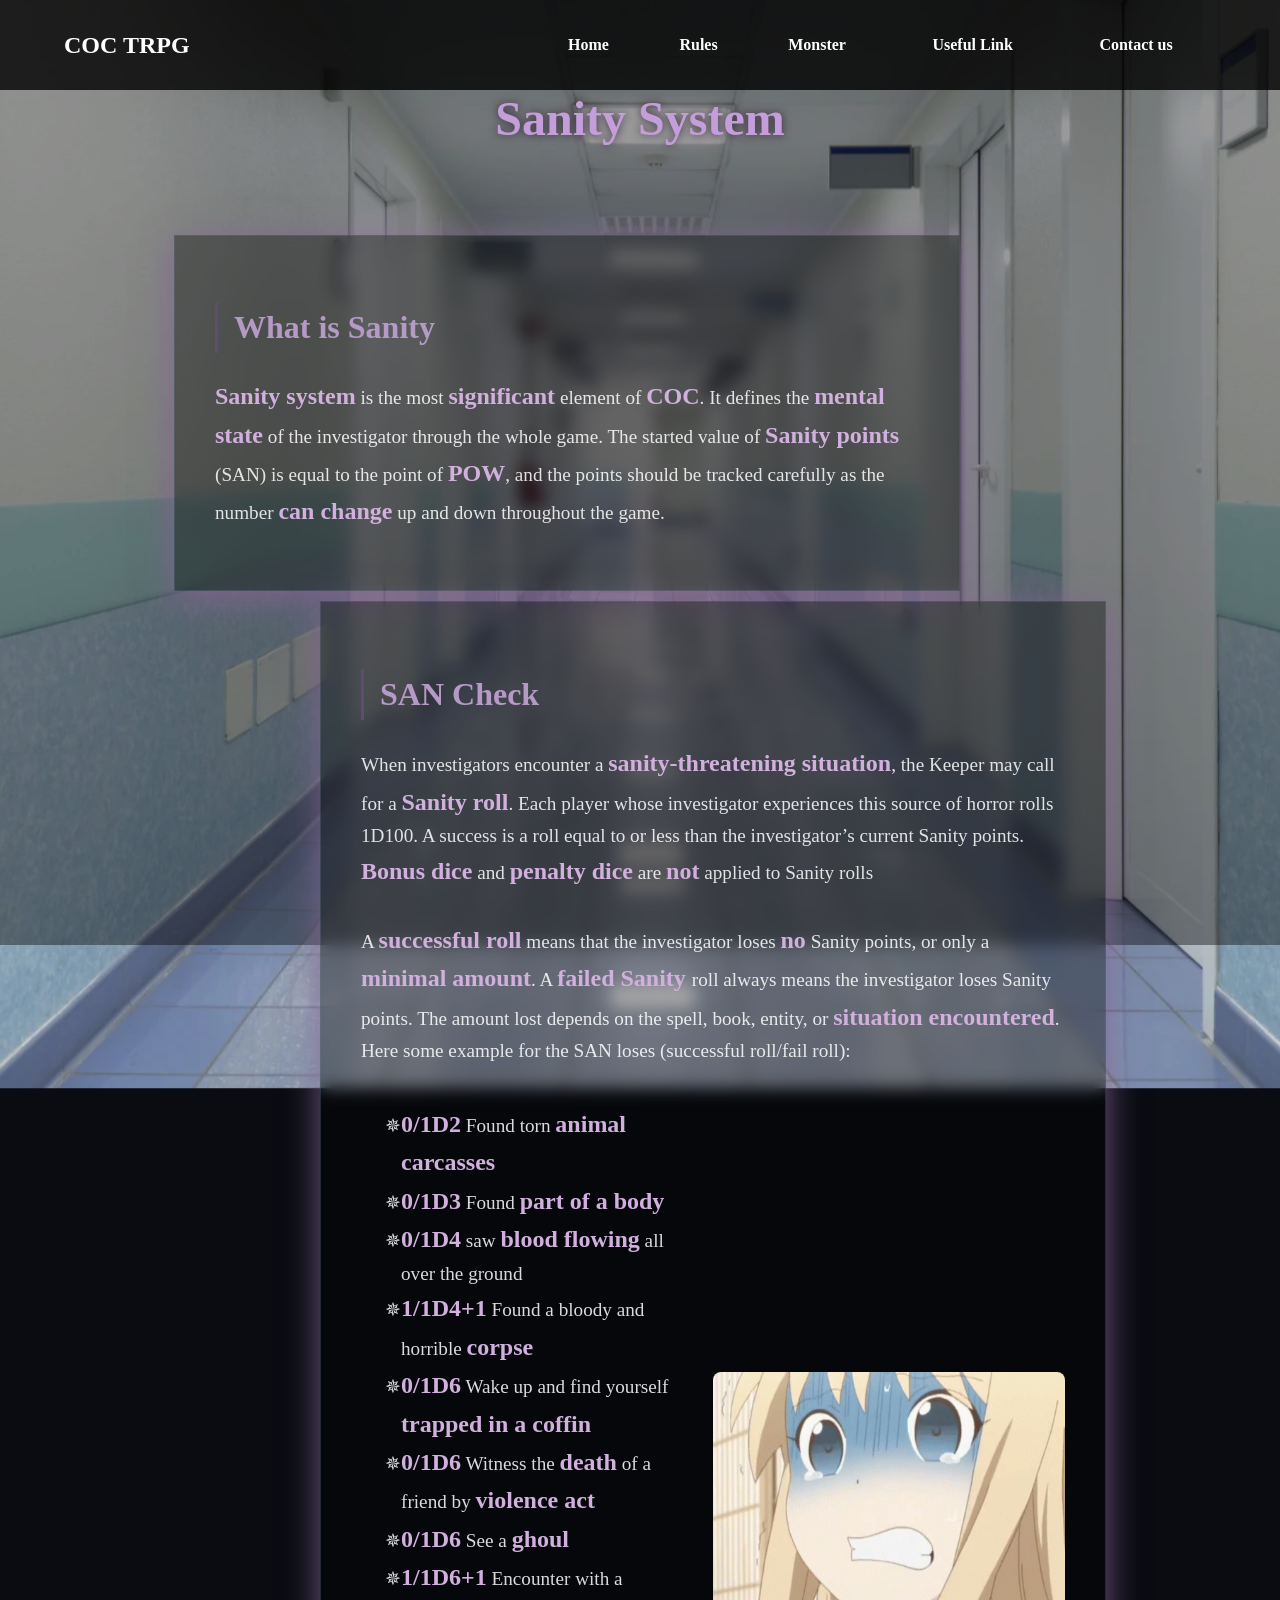
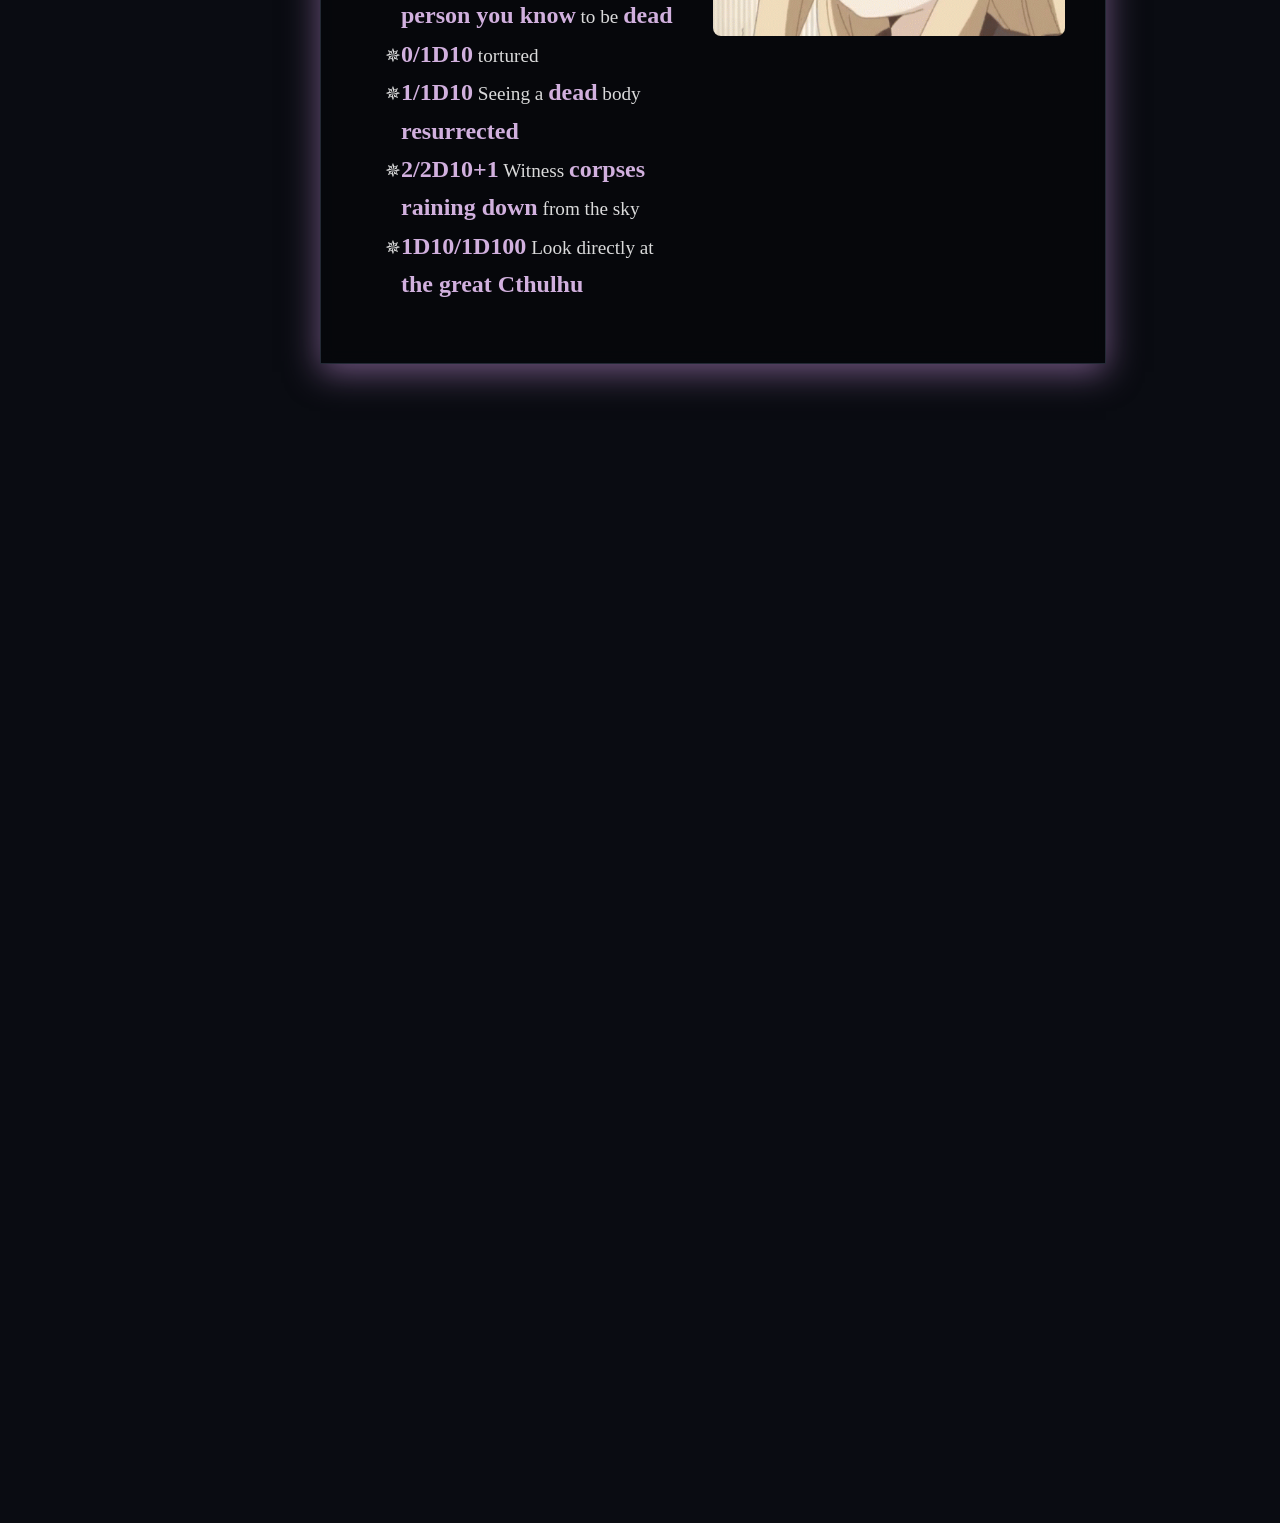
<file: html/Sanity.html>
<!DOCTYPE html>

<html>
    
  <head>
    <meta charset="UTF-8">
    <meta name="viewport" content="width=device-width, initial-scale=1.0">
    <meta name="author" content="Caleb Lui">
    <title>COCTRPG Sanity page</title>
    <link rel="stylesheet" href="../css/Sanity.css">
    <link rel="stylesheet" href="../css/Option.css">

  </head>

  <body>
    <div id="site-nav"></div>
  
    <img id="background" src="../resource/Background3.jpg">
    <div id="bglayer"></div>
    
    
    <div id="main-container">
    
      <h1>Sanity System</h1>
    
    
      <div class="section">
        <h2>What is Sanity</h2>
        <p><strong>Sanity system</strong> is the most <strong>significant</strong> element of <strong>COC</strong>. It defines the <strong>mental state</strong> of the investigator through the whole game.
          The started value of <strong>Sanity points</strong> (SAN) is equal to the point of <strong>POW</strong>, and the points should be tracked carefully as the number 
          <strong>can change</strong> up and down throughout the game. 
        </p>
      </div>

      <div class="section">
        <h2>SAN Check</h2>
        <p> When investigators encounter a <strong>sanity-threatening situation</strong>, the Keeper may call for a <strong>Sanity roll</strong>. Each player whose investigator 
          experiences this source of horror rolls 1D100. A success is a roll equal to or less than the investigator’s current Sanity points. 
          <strong>Bonus dice</strong> and <strong>penalty dice</strong> are <strong>not</strong> applied to Sanity rolls 
          <br><br>
          A <strong>successful roll</strong> means that the investigator loses <strong>no</strong> Sanity points, or only a <strong>minimal amount</strong>. A <strong>failed Sanity </strong>roll always means 
          the investigator loses Sanity points. The amount lost depends on the spell, book, entity, or <strong>situation encountered</strong>.<br>
          Here some example for the SAN loses (successful roll/fail roll):</p>
          <div class="Row">
            <ul style="list-style-type:'✵';">
              <li><strong>0/1D2</strong> Found torn <strong>animal carcasses</strong></li>
              <li><strong>0/1D3</strong> Found <strong>part of a body</strong></li>
              <li><strong>0/1D4</strong> saw <strong>blood flowing</strong> all over the ground</li>
              <li><strong>1/1D4+1</strong> Found a bloody and horrible <strong>corpse</strong></li>
              <li><strong>0/1D6</strong> Wake up and find yourself <strong>trapped in a coffin</strong></li>
              <li><strong>0/1D6</strong> Witness the <strong>death</strong> of a friend by <strong>violence act</strong> </li>
              <li><strong>0/1D6</strong> See a <strong>ghoul</strong></li>
              <li><strong>1/1D6+1</strong> Encounter with a <strong>person you know</strong> to be <strong>dead</strong></li>
              <li><strong>0/1D10</strong> tortured</li>
              <li><strong>1/1D10</strong> Seeing a <strong>dead</strong> body <strong>resurrected</strong></li>
              <li><strong>2/2D10+1</strong> Witness <strong>corpses raining down</strong> from the sky</li>
              <li><strong>1D10/1D100</strong> Look directly at <strong>the great Cthulhu</strong></li>
            </ul>

            <img id="scare" src="../resource/scare.gif">
        
          </div>
      </div>

      <div class="section">
        <h2>Insanity</h2>
        
        <div class="Row">
        <div>
        <p>Because of the lose of SAN, <strong>insanity</strong> may happen on player:</p>
        <ul style="list-style-type:'✵';">
          <li><strong>Temporary</strong> Insanity: losing <strong>≥5</strong> SAN at <strong>once</strong></li>
          <li><strong>Indefinite</strong> Insanity: losing <strong>≥⅕</strong> SAN in <strong>one game day</strong></li>
          <li><strong>Permanent</strong> Insanity: SAN equal to <strong>0</strong></li>
        </ul>
        </div>
        <div class="scene scene--card">
          <div class="card">
            <div class="card__face card__face--front"></div>
            <div class="card__face card__face--back"></div>
          </div>
        </div>
        </div>
        <p>These insanities may bring various <strong>Bouts of Madness</strong> on PC, Permanent Insanity even turn your investigator to <strong>lose player control</strong>!</p>
        
    
      </div>


      <div class="section">
        <h2>Next...</h2>
        <div id="Link">
        <a href="Combat.html" style="position: relative;" >
            <h3>Know More Rules</h3>
        </a>
        </div>
      </div>

    </div>

   


    <script>
      document.addEventListener('DOMContentLoaded', () => {
          const observer = new IntersectionObserver((entries) => {
              entries.forEach(entry => {
                  entry.target.classList.toggle('active', entry.isIntersecting);
              });
          }, {
              threshold: 0.15,
              rootMargin: '0px 0px -50px 0px'
          });
  
          document.querySelectorAll('.section, .scene').forEach(el => {
              observer.observe(el);
              el.style.visibility = 'visible';
          });
      });
    </script>

    <script src="../js/common.js"></script>
  </body>





</html>
</file>
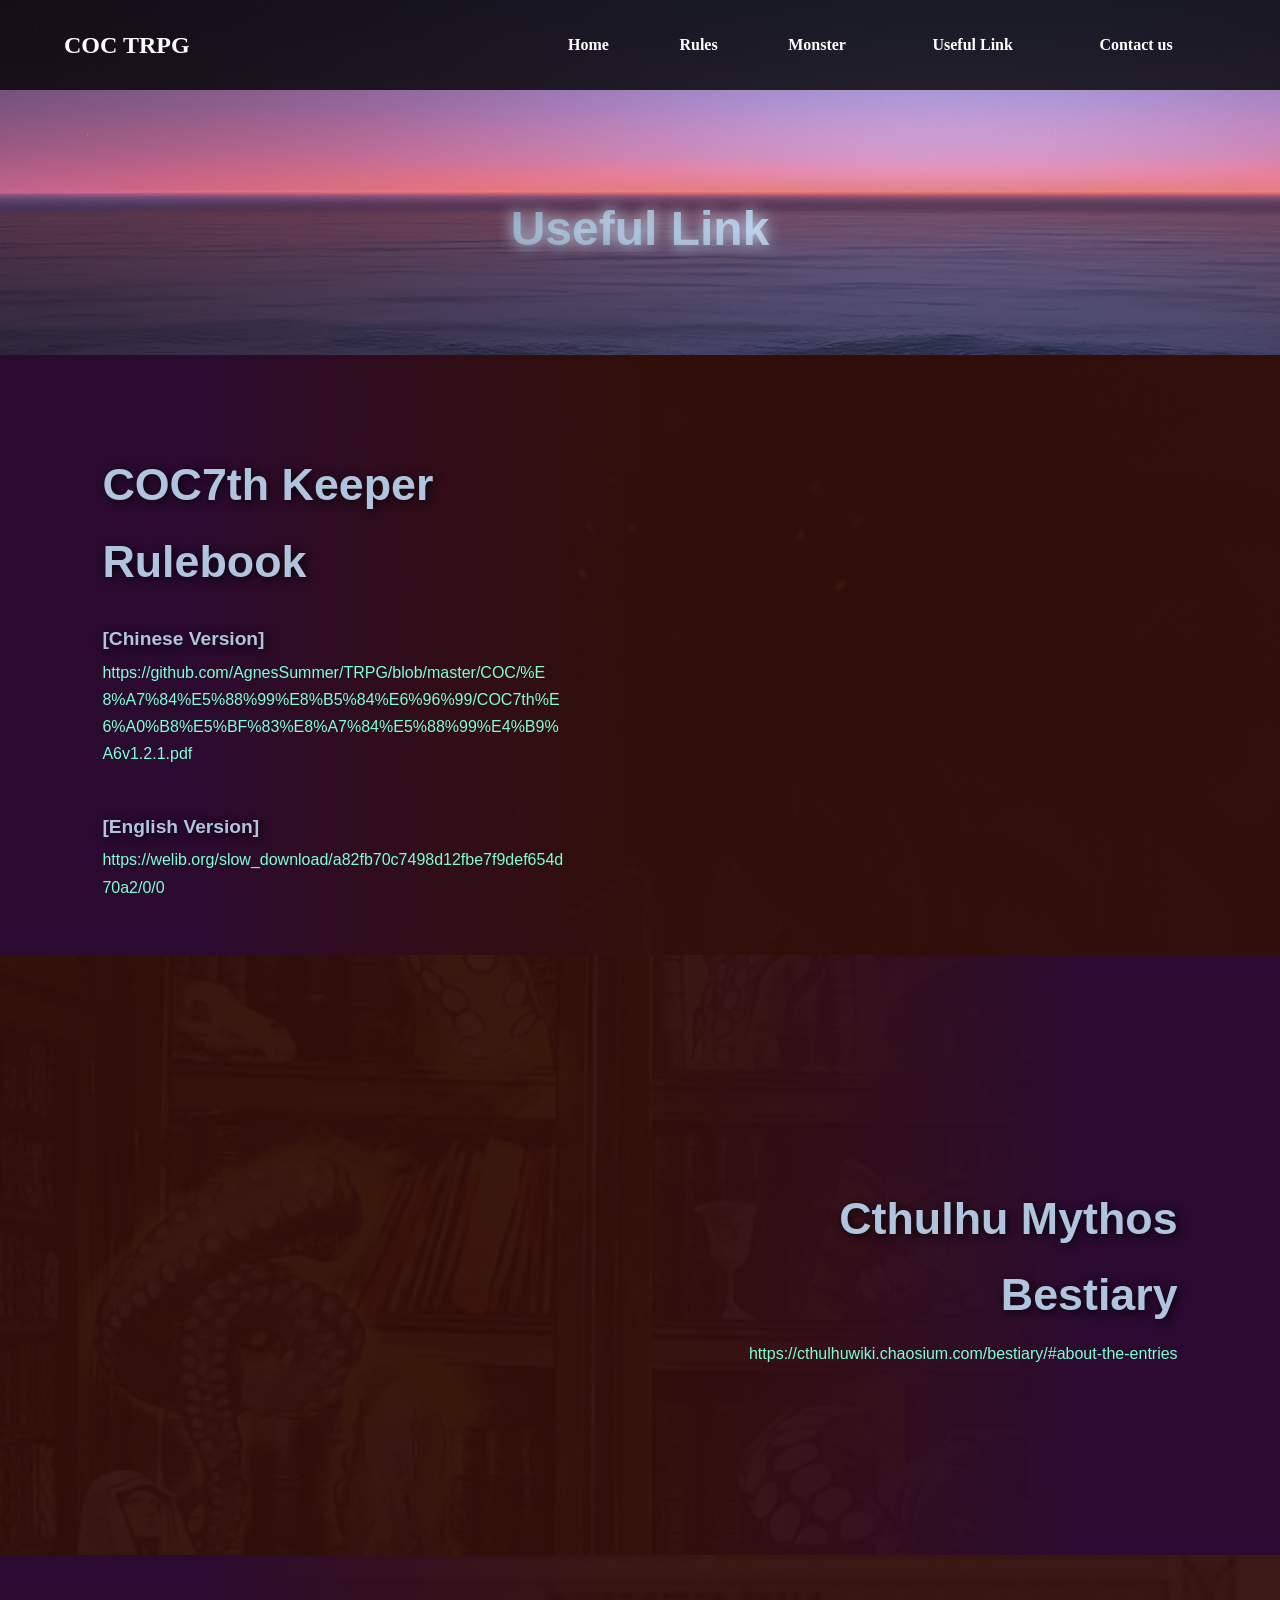
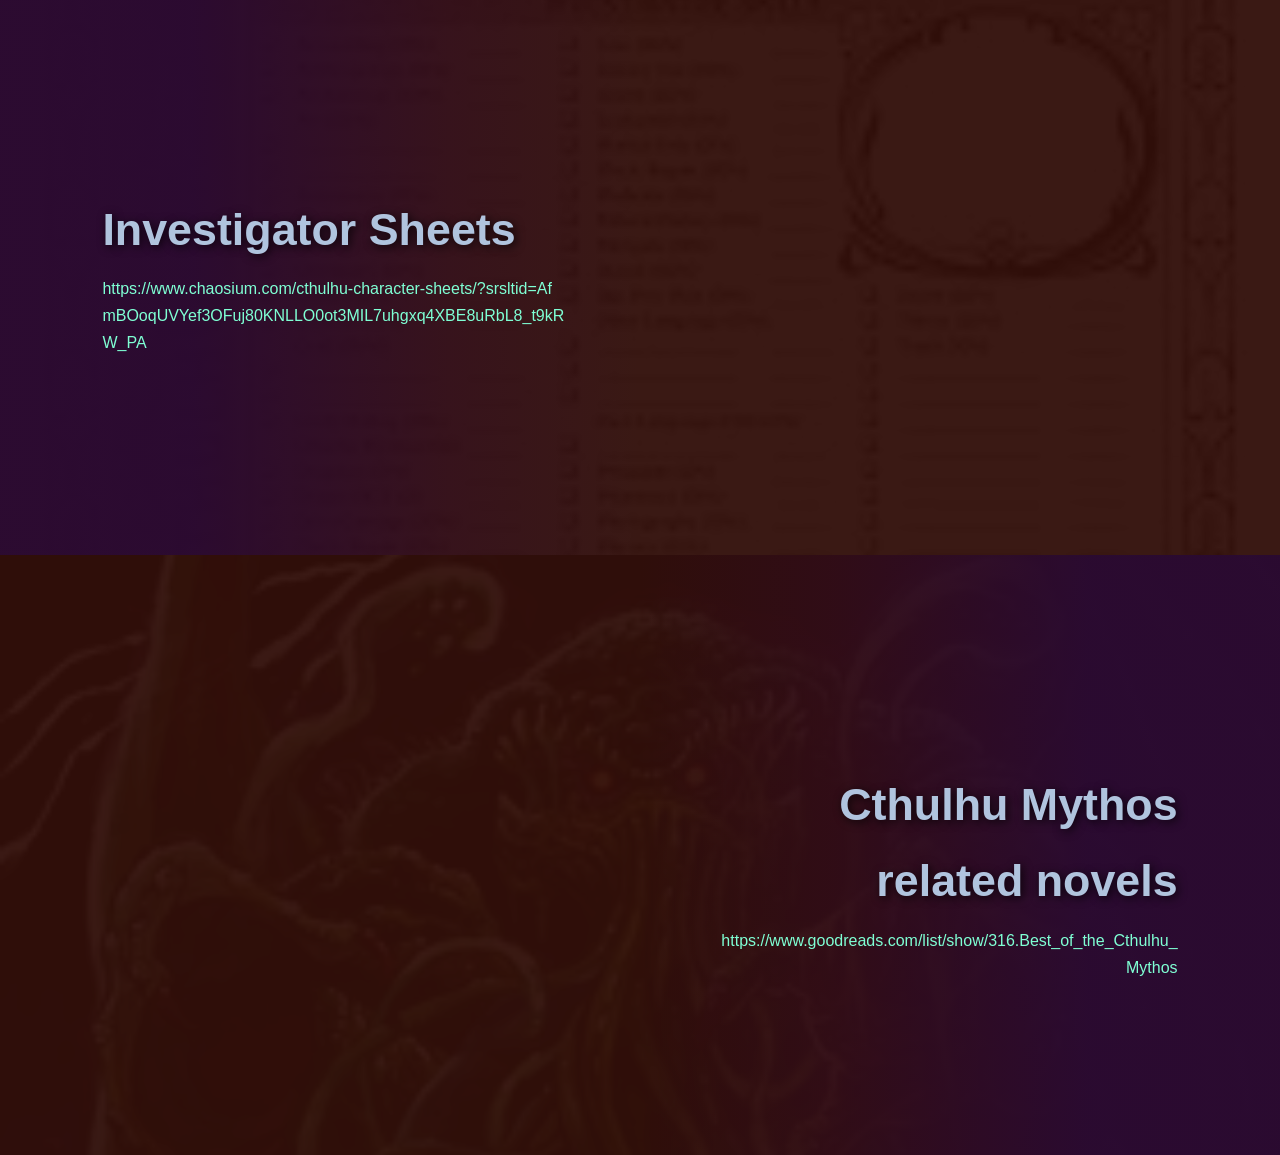
<file: html/Useful.html>
<!DOCTYPE html>
<html>
    
    <head>
        <meta charset="utf-8">
        <meta name="viewport" content="width=device-width, initial-scale=1">
        <meta name="author" content="Caleb Lui">
        <title>COCTRPG Contact Page</title>
        <link rel="stylesheet" href="../css/Useful.css">
        <link rel="stylesheet" href="../css/Option.css">

    </head>


    <body>
        
        <div id="site-nav"></div>

        <header>
            <img src="../resource/ocean.jpg">
            <h1>Useful Link</h1>
        </header>           


        <main>
            
            <section>
                
                <img src="../resource/Rulebook.jpg">
                
                <div class="text">
                    <h2>COC7th Keeper Rulebook </h2>
                    <h3>[Chinese Version] </h3>
                    <a href="https://github.com/AgnesSummer/TRPG/blob/master/COC/%E8%A7%84%E5%88%99%E8%B5%84%E6%96%99/COC7th%E6%A0%B8%E5%BF%83%E8%A7%84%E5%88%99%E4%B9%A6v1.2.1.pdf">
                        https://github.com/AgnesSummer/TRPG/blob/master/COC/%E8%A7%84%E5%88%99%E8%B5%84%E6%96%99/COC7th%E6%A0%B8%E5%BF%83%E8%A7%84%E5%88%99%E4%B9%A6v1.2.1.pdf</a>
                    <br>
                    <h3>[English Version]</h3>
                    <a href="https://welib.org/slow_download/a82fb70c7498d12fbe7f9def654d70a2/0/0">
                        https://welib.org/slow_download/a82fb70c7498d12fbe7f9def654d70a2/0/0</a>
                </div>
            </section>

            <section>    
                <img src="../resource/CMbook.jpg">
                <div class="text">
                    <h2>Cthulhu Mythos Bestiary</h2>
                    <a href="https://cthulhuwiki.chaosium.com/bestiary/#about-the-entries">
                                                    https://cthulhuwiki.chaosium.com/bestiary/#about-the-entries</a>
                </div>
                    
                
            </section> 

            <section> 

                <img src="../resource/PCsheet.jpg">

                <div class="text">
                    <h2>Investigator Sheets</h2>
                    <a href="https://www.chaosium.com/cthulhu-character-sheets/?srsltid=AfmBOoqUVYef3OFuj80KNLLO0ot3MIL7uhgxq4XBE8uRbL8_t9kRW_PA">
                        https://www.chaosium.com/cthulhu-character-sheets/?srsltid=AfmBOoqUVYef3OFuj80KNLLO0ot3MIL7uhgxq4XBE8uRbL8_t9kRW_PA</a>
                </div>
                
            </section>
                    
            <section>   
                <img src="../resource/COCnovel.jpg">
                <div class="text">
                    <h2>Cthulhu Mythos related novels</h2>
                    <a href="https://www.goodreads.com/list/show/316.Best_of_the_Cthulhu_Mythos">
                        https://www.goodreads.com/list/show/316.Best_of_the_Cthulhu_Mythos</a>
                </div>
                
                
            </section>    
        
        </main>
    
    <script src="../js/common.js"></script>
    </body>

</html>
</file>
<file: css/Home.css>
html, body {
    background: linear-gradient(rgb(119, 151, 179), rgb(35, 35, 58));
    margin: 0;
    padding: 0;
    overflow-x: hidden;
}

  
#video-header {
    position: relative;
    width: 100vw;
    height: 100vh;
    overflow: hidden;
    left: 0;
    top: 0;
}
  

video {
    position: absolute;
    top: 50%;
    left: 50%;
    transform: translate(-50%, -50%);
    min-width: 100%;
    min-height: 100%;
    width: auto;
    height: auto;
    object-fit: cover;
    z-index: 0;
}
  

.overlay-content {
    position: absolute;
    top: 80%;          
    left: 50%;        
    transform: translate(-50%, -50%);
    width: 100%;      
    z-index: 1;
    color: white;
    font-size: 130%;
    text-align: center;
    padding: 0 20px;
    
}

.overlay-content h1 {
    font-size: clamp(2rem, 6vw, 4rem);
    line-height: 1.2;
    margin: 0 0 0.5em;
    text-shadow: 2px 2px 4px rgba(0,0,0,0.5);
    white-space: nowrap;
    overflow: hidden;
    text-overflow: ellipsis;
  }

.overlay-content img {
    transform: translate(0%, 100%);
    width:  clamp(2vw, 3.5vw, 5vw) !important;
    height: clamp(2vh, 3.5vh, 5vh) !important;
    filter: drop-shadow(0 2px 4px rgba(0,0,0,3));
}

/*-------------------------------------------------------------------------------------*/

#main-container {
    position: relative;
    width: 100vw;
    min-height: 120vh;
    height: auto;
    overflow: hidden; 
    z-index: 0; 
    margin-top: 0; 
    box-sizing: border-box;
  }
  

#intro {
    position: absolute;
    top: 45%; 
    width: 65%;
    height: auto; 
    min-height: 500px; 
    padding: 1.5rem 2vw; 
    position: absolute;
    top: 50%;
    left: 50%;
    transform: translate(-50%, -50%);
    background-color: rgba(34, 34, 34, 0.65);
    border-radius: 6px;
    z-index: 1;
    font-family: Garamond, serif;
}

#intro p {
    color: white;
    font-size: clamp(1rem, 2.5vw, 1.5rem);
    padding: 0 1rem; 
    hyphens: auto; 
    margin: 0 auto; 
    max-width: 90%; 
    text-align: justify; 
}

#intro p::first-letter {
    font-size: 1.5em;
    float: left;
    line-height: 0.7;
    margin: 0.15em 0.15em 0 0;
    font-weight: bold;
    text-shadow: 1px 1px 2px rgba(0,0,0,0.5);
}

#intro a {
    position: relative; 
    display: block; 
    text-align: right;

    right: auto;
    margin: 3rem auto 0; 
    width: fit-content; 
    transition: all 0.3s ease; 
    color: white;
    font-size: clamp(1.2rem, 3.5vw, 2.4rem);
    text-decoration: none;
}

#intro a:hover {
    transform: scale(1.05);
    color: rgb(184, 61, 61);
    text-shadow: 1px 1px 2px rgba(255, 255, 255, 0.4);
    font-size: clamp(1.5rem, 3.7vw, 2.6rem);
}


.scrolling-mask {
    position: absolute;
    width: 100%;
    height: 100%;
}

.row {
    width: 100%;
    margin: 5rem auto;
    height: 32vh;
    position: relative;
    overflow: hidden;
    mask-image: linear-gradient(
        to right,
        rgba(0, 0, 0, 0) 3%,
        rgba(0, 0, 0, 1) 25%,
        rgba(0, 0, 0, 1) 75%,
        rgba(0, 0, 0, 0) 97%
    );
}


@keyframes scrollLeft {
    from { transform: translateX(0); }
    to { transform: translateX(-125vw); }
}

@keyframes scrollRight {
    from { transform: translateX(0); }
    to { transform: translateX(125vw); }
}


.img-block {
    position: absolute;
    width: 11vw;
    height: 32vh;
    border-radius: 6px;
    background-size: cover;
    background-position: center;
    animation-duration: 45s;
    animation-timing-function: linear;
    animation-iteration-count: infinite;
    will-change: transform;
    backface-visibility: hidden;
}


.row1 .img-block,
.row3 .img-block {
    animation-name: scrollLeft;
    left: 100%;
}

.row2 .img-block {
    animation-name: scrollRight;
    left: -25vw;
}


.img-block {
    animation-delay: calc(45s / 7 * (var(--i) - 1) * -1);
}


  
@media (max-width: 768px) {
    video {
        width: 100%;
        height: 100dvh;
    }
    
    .overlay-content {
        width: 90% !important;
        top: 65% !important;
    }

    .overlay-content h1 {
        font-size: clamp(2rem, 8vw, 3.5rem) !important;
    }

    .img-block {
        width: 40vw !important;
        height: 15vh !important;
    }
   
    .row {
        margin: 4rem auto;
    }

    .row2 .img-block {
        left: -45vw;
    }

    @keyframes scrollLeft {
        from { transform: translateX(0); }
        to { transform: translateX(-145vw); }
    }

    @keyframes scrollRight {
        from { transform: translateX(0); }
        to { transform: translateX(145vw); }
    }
}
</file>
<file: css/Option.css>
nav {
  position: fixed;
  z-index: 5;
  left: 0;
  right: 0;
  top: 0;
  font-family: "Montserrat", "sans-serif";
  height: 10vh;
  background-color: rgba(0, 0, 0, 0.8);
  padding: 0 5%;
}

nav .logo {
  float: left;
  width: 40%;
  height: 100%;
  display: flex;
  align-items: center;
  font-size: 24px;
  color: #fff;
}

nav .links {
  float: right;
  padding: 0;
  margin: 0;
  width: 60%;
  height: 100%;
  display: flex;
  justify-content: space-around;
  align-items: center;
}

nav .links li {
  list-style: none;
}

nav .links a {
  display: block;
  padding: 1em;
  font-size: 16px;
  font-weight: bold;
  color: #fff;
  text-decoration: none;
  position: relative;
}

nav .links a:hover {
  color: white;
}

nav .links a::before {
  content: "";
  position: absolute;
  bottom: 0;
  left: 0;
  width: 100%;
  height: 2px;
  background-color: white;
  visibility: hidden;
  transform: scaleX(0);
  transition: all 0.3s ease-in-out 0s;
}

nav .links a:hover::before {
  visibility: visible;
  transform: scaleX(1);
  color: white;
}

.dropdown {
  position: relative;
}

.rules-parent{
  font-size: 16px;
  font-weight: bold;
  color: #fff;
  text-decoration: none;
}

.hidden-checkbox {
  position: absolute;
  opacity: 0;
  height: 0;
  width: 0;
}

.submenu {
  position: absolute;
  top: 100%;
  left: 50%;
  transform: translateX(-50%);
  background: rgba(0,0,0,0.9);
  display: none;
  padding: 15px 0;
  margin: 0;
  min-width: 180px;
  border-radius: 4px;
  box-shadow: 0 8px 16px rgba(0,0,0,0.3);
}

.dropdown:hover .submenu {
  display: block;
  animation: fadeIn 0.3s ease;
}

.submenu li {
  padding: 8px 20px;
  white-space: nowrap;
}

.submenu a {
  font-size: 14px;
  padding: 8px 15px;
  text-align: center;
}


#nav-toggle {
  position: absolute;
  top: -100px;
}

nav .icon-burger {
  display: none;
  position: absolute;
  right: 5%;
  top: 50%;
  transform: translateY(-50%);
}

nav .icon-burger .line {
  width: 30px;
  height: 5px;
  background-color: #fff;
  margin: 5px;
  border-radius: 3px;
  transition: all 0.5s ease-in-out;
}

::-webkit-scrollbar {
  width: 8px;
  background: transparent;
}

::-webkit-scrollbar-thumb {
  background: rgba(176, 196, 222, 0.4);
  border-radius: 4px;
}

@media screen and (max-width: 768px) {
 
  nav .icon-burger {
    display: block !important;
    right: 20px;
    z-index: 1000;
  }


  nav .links {
    position: fixed;
    right: -100%;
    width: 30%;
    height: 100vh;
    background: rgba(0,0,0,0.97);
    flex-direction: column;
    align-items: flex-end;
    transition: all 0.5s cubic-bezier(0.4, 0, 0.2, 1);
    padding: 25px 15px;
    margin: 0;
    overflow-y: visible;
  }


  #nav-toggle:checked ~ .links {
    right: 0;
    left: auto;
  }


  nav .links li {
    width: 100%;
    padding: 15px 0;
    text-align: center;
    position: relative;
  }


  .dropdown {
    position: static;
    display: block;
    overflow: visible; 
  }


  .submenu {
    position: absolute !important;
    left: -60% !important;     
    top: 0%;
    background: rgba(40,40,40,0.95);
    width: 30vw;
    box-shadow: -3px 3px 10px rgba(0,0,0,0.3);
    display: none;
  }

  nav .submenu a::before {
    content: "";
    position: absolute;
    bottom: 0;
    left: 0;
    width: 80%;
    height: 2px;
    background-color: white;
    visibility: hidden;
    transform: scaleX(0);
    transition: all 0.3s ease-in-out 0s;
  }


  .dropdown:focus-within .submenu {
    display: block !important;
    animation: fadeIn 0.3s ease;
  }


  @keyframes slideFromLeft {
    from {
      opacity: 0;
      transform: translateY(-50%) translateX(-20px);
    }
    to {
      opacity: 1;
      transform: translateY(-50%) translateX(0);
    }
  }


  #nav-toggle:checked ~ .icon-burger .line:nth-child(1) {transform: translateY(10px) rotate(45deg);}
  #nav-toggle:checked ~ .icon-burger .line:nth-child(2) {opacity: 0;}
  #nav-toggle:checked ~ .icon-burger .line:nth-child(3) {transform: translateY(-10px) rotate(-45deg);}


  .submenu li {
    white-space: normal;
    padding: 10px 25px !important;
  }

  .submenu a {
     text-align: left;
  }


  .links {
    z-index: 7;
  }
  
  .submenu {
    z-index: 6;
  }
}

::-webkit-scrollbar {
  width: 14px;
  height: 32px;
}

::-webkit-scrollbar-track {
  background: #0a0c12;
}

::-webkit-scrollbar-thumb {
  background: linear-gradient(180deg, #2c3e50, #000000);
  border-radius: 8px;
  border: 4px solid #0a0c12;
}

::-webkit-scrollbar-thumb:hover {
  background: linear-gradient(180deg, #3e5871, #1a1a1a);
  box-shadow: 0 
}
</file>
<file: css/Basic.css>
html, body{
    margin: 0;
    padding: 0;
    overflow-x: hidden;
    box-sizing: border-box;
}

body {
    font-family: 'Open Sans';
    line-height: 1.7;
    color: rgba(255,255,255,0.85);
    background: #0a0c12;
    padding-top: 2%;
}

@keyframes subtle-float {
    0%, 100% { transform: translate(-50%, -50%) scale(1); }
    50% { transform: translate(-50%, -52%) scale(1.02); }
}


#background {
    position: fixed;
    top: 50%;
    left: 50%;
    width: 100vw;
    background: #121620;
    transform: translate(-50%, -50%);
    animation: subtle-float 20s ease-in-out infinite;
    z-index: -1;
}


#main-container {
    position: relative;
    z-index: 1;
}

.section strong {
    color:#b0c4de;
    font-size: clamp(1rem, 3vw, 1.5rem);
}

h1 {
    position: relative;
    left: 50%;
    transform: translate(-50%, 30%);
    width: fit-content;
    font-size: 3rem;
    background: linear-gradient(45deg, #7a8fa3, #b0c4de);
    -webkit-background-clip: text;
    background-clip: text;
    color: transparent;
    text-shadow: 0 0 15px rgb(206, 230, 255);
}


.section {
    width: 55%;
    margin: 100px auto;
    font-size: clamp(0.8rem, 2.5vw, 1.2rem);
    padding: 2.5rem;
    background: rgba(0, 0, 0, 0.35);
    border: 1px solid rgba(100, 120, 150, 0.3);
    backdrop-filter: blur(8px);
    opacity: 0;
    transform: translateY(40px);
    transition: all 0.8s cubic-bezier(0.23, 1, 0.32, 1);
    box-shadow: 0 8px 32px rgba(100, 120, 150, 0.822);
}

.section.active {
    opacity: 1;
    transform: translateY(0);
}


.section:nth-child(even) {
    margin-left: 18%;
}

.section:nth-child(odd) {
    margin-right: 18%;
}


.section h2 {
    color: #9ab3c5;
    font-size: 2rem;
    margin-bottom: 1.5rem;
    border-left: 3px solid #4a6072;
    padding-left: 1rem;
}

.Row {
    display: flex;
    flex-direction: row;
    justify-content: center;
    align-items: center;
    width: 100%;
}


p {
    margin: 1rem 0;
    text-indent: 2em;
}


img {
    border-radius: 8px;
    transition: transform 0.3s ease;
}

img:hover {
    transform: scale(1.02); 
}


#trpg {
    position: relative;
    left: 50%;
    transform: translate(-50%, 0%);
}

  
#Opposed-Level, #vs {
    flex: 1;
    max-width: 50%;
}

#Opposed-Level {
    padding: 0;
  }
  

ul {
    padding-left: 1.5rem;
}

ul li {
    list-style-type: "✵"; 
    padding-left: 0.5rem;
    margin-bottom: 0.8rem;
}


#Link {
    display: flex;
    justify-content: center;
    gap: 10em;
}

#Link a {
    color: white;
    text-decoration: none;
    font-size: 2rem;
    transition: all 0.3s ease;
}

#Link a:hover {
    transform: translateY(-3px);
    text-shadow: 0 4px 20px rgb(217, 236, 255);
}


@media screen and (max-width: 1920px){
    #background {
        width: 1920px;
    }
}


@media (max-width: 768px) {
    body {
        padding-top: 60px;
    }

    .section {
        width: 90% !important;
        margin: 60px auto !important;
    }

    .section:nth-child(odd),
    .section:nth-child(even) {
        margin-left: auto !important;
        margin-right: auto !important;
    }


    #Link {
        flex-direction: column;
        gap: 1.5em;
    }

    .Row {
        flex-direction: column;
        text-align: center;   
    }
      
     #Opposed-Level, #vs {    
        max-width: 100%;
        width: 100%;                 
      }
}
</file>
<file: css/Combat.css>
html, body {
    margin: 0;
    padding: 0;
    overflow-x: hidden;
    box-sizing: border-box;
}

body {
    font-family: 'Open Sans';
    line-height: 1.6;
    color: rgba(255,255,255,0.85);
    background: #0a0c12;
    padding-top: 2%;
}

#background, #bglayer {
    position: fixed;
    top: 50%;
    left: 50%;
    width: 110vw;
    transform: translate(-50%, -50%);
    z-index: -3;
}

#bglayer {
    height: 110vh;
    background: rgba(0,0,0,0.1);
    z-index: -1;
}

#main-container {
    position: relative;
    z-index: 1;
}

.section strong {
    color: #d66666;
    font-size: clamp(1rem, 3vw, 1.5rem);
}

h1 {
    position: relative;
    left: 50%;
    transform: translate(-50%, 30%);
    width: fit-content;
    font-size: 3rem;
    color: #da5a5a;
    text-shadow: 0 0 10px rgb(255, 108, 108);
}

.section {
    width: 55%;
    margin: 100px auto;
    padding: 2.5rem;
    font-size: clamp(0.8rem, 2.5vw, 1.2rem);
    background: rgba(0, 0, 0, 0.35);
    border: 1px solid rgba(100, 120, 150, 0.3);
    backdrop-filter: blur(8px);
    opacity: 0;
    transform: translateY(40px);
    transition: all 0.8s cubic-bezier(0.23, 1, 0.32, 1);
    box-shadow: 0 8px 32px rgba(156, 68, 68, 0.822);
}

.section.active {
    opacity: 1;
    transform: translateY(0);
}

.section:nth-child(2) {margin-left: 25%;}
.section:nth-child(3) {margin-right: 25%;margin-top: -2%;}
.section:nth-child(4) {margin-left: 25%;margin-top: -7%;}
.section:nth-child(6) {margin-left: 25%;}
.section:nth-child(7) {margin-right: 25%;}

.section h2 {
    color: #c44242;
    font-size: 2rem;
    margin-bottom: 1.5rem;
    border-left: 3px solid #6d2929;
    padding-left: 1rem;
}

.Row {
    display: flex;
    flex-direction: row;
    justify-content: center;
    align-items: center;
    gap: 3vw;
    width: 100%;
}

a {
    color: white;
    text-decoration: none;
    font-size: 2rem;
    transition: all 0.3s ease;
}

a:hover {
    transform: translateY(-3px);
    text-shadow: 0 4px 20px rgb(217, 236, 255);
}

#Link {
    display: flex;
    justify-content: center;
}

img {
    border-radius: 8px;
    transition: transform 0.3s ease;
}

img:hover {
    transform: scale(1.02);
}

.slideshow-container {
    width: 100%;
    background-image: url("../resource/fgobg.jpg");
    background-size: cover;
    overflow: hidden;
    position: relative;
}

.slides {
    display: flex;
    width: 800%;
    transition: transform 0.5s ease;
}

.slide {
    width: 12.5%;
    min-height: 400px;
    position: relative;
    display: flex;
    justify-content: center;
    align-items: center;
}

.content {
    padding: 20px;
    text-align: center;
    border-radius: 8px;
    color: #ffffff; 
    text-shadow: 1px 1px 2px rgba(0, 0, 0, 0.8); 
    font-size: clamp(1rem, 2.5vw, 1.2rem); 
    line-height: 1.8; 
    max-width: 90%; 
}


#slide1:checked ~ .slideshow-container .slides .slide:nth-child(1) .content,
#slide8:checked ~ .slideshow-container .slides .slide:nth-child(8) .content {
    display: flex;
    flex-direction: column;
    justify-content: center;
    align-items: center;
    min-height: 300px;
    width: 80%;
}

.content img {
    max-width: 30%;
    height: auto;
    transition: transform 0.3s ease, box-shadow 0.3s ease;
}

.content img:hover {
    transform: scale(1.1);
    cursor: pointer;
}

.content h4 {
    font-size: clamp(1rem, 2vw, 1.5rem);
}

.order1 .Cat {
    width: 250px;
    height: 200px;
    margin: -20% 0;
    background-image: url("../resource/CatQ1.png");
    background-size: 90%;
    background-repeat: no-repeat;
    background-position: center;
    transform-origin: center bottom;
    transition: all 0.3s ease;
}

.order1 .Cat:hover {
    background-image: url("../resource/CatQ2.png");
    animation: gun-fire 0.15s infinite alternate;
}


.order1 .Cat .tooltiptext {
    visibility: hidden;
    width: 120px;
    background-color: black;
    color: #fff;
    text-align: center;
    padding: 5px 0;
    border-radius: 6px;
    top: 15%;
    right: 55%;
    position: absolute;
    z-index: 1;
}
  
 
.order1  .Cat:hover .tooltiptext {
    visibility: visible;
  }

@keyframes gun-fire {
    0% {
        transform: translateX(0) scale(1.05);
    }
    50% {
        transform: translateX(4px) scale(1.05);
    }
    100% {
        transform: translateX(-4px) scale(1.05);
    }
}

.order1 div {
    display: flex;
    flex-direction: column;
    justify-content: space-between;
    align-items: center;
    min-height: 280px;
    flex: 1;
}

.order1 p {
    margin: 0;
    width: 100%;
    text-align: center;
    padding: auto auto auto 10vw;
    font-size: 1.1em;
}

.order1 img {
    width: 100%;
    max-width: 250px;
    height: 200px;
    object-fit: contain;
    margin-bottom: 15px;
}

.sheep {
    padding-top: 10%;
}

.flex-box {
    display: flex;
    flex-direction: row;
    justify-content: center;
    gap: 20px;
}

.prev, .next {
    position: absolute;
    top: 50%;
    transform: translateY(-50%);
    background-color: rgba(0, 0, 0, 0.5);
    color: white;
    padding: 10px 15px;
    text-decoration: none;
    font-size: 18px;
    border-radius: 5px;
    cursor: pointer;
    user-select: none;
}

.prev {
    left: 10px;
}

.next {
    right: 10px;
}

.prev:hover, .next:hover {
    background-color: rgba(0, 0, 0, 0.8);
}

input[type="radio"] {
    display: none;
}

#slide1:checked ~ .slideshow-container .slides {transform: translateX(0);}
#slide2:checked ~ .slideshow-container .slides {transform: translateX(-12.5%);}
#slide3:checked ~ .slideshow-container .slides {transform: translateX(-25%);}
#slide4:checked ~ .slideshow-container .slides {transform: translateX(-37.5%);}
#slide5:checked ~ .slideshow-container .slides {transform: translateX(-50%);}
#slide6:checked ~ .slideshow-container .slides {transform: translateX(-62.5%);}
#slide7:checked ~ .slideshow-container .slides {transform: translateX(-75%);}
#slide8:checked ~ .slideshow-container .slides {transform: translateX(-87.5%);}

.character-section {
    width: 90%;
    max-width: 1200px;
    margin: 50px auto;
    padding: 30px;
    background: rgba(0, 0, 0, 0.35);
    border: 1px solid rgba(100, 120, 150, 0.3);
    border-radius: 15px;
    position: relative;
    min-height: 1050px;
}

#pc-container {
    position: relative;
    height: 600px;
    margin: 40px 0 120px;
    perspective: 1200px;
}

.character {
    position: absolute;
    left: 50%;
    top: 40%;
    width: 280px;
    height: 420px;
    transform: translate(-50%, -50%) scale(0.6);
    opacity: 0.6;
    transition: all 1s cubic-bezier(0.25, 0.46, 0.45, 0.94);
    background-size: cover;
    background-position: center;
    background-repeat: no-repeat;
    border-radius: 15px;
    filter: blur(2px);
    z-index: 2;
}

.character.active {
    opacity: 1;
    transform: translate(-50%, -50%) scale(1);
    filter: blur(0);
    z-index: 3;
}

.character.leftside {
    transform: translate(-120%, -50%) scale(0.8);
    filter: blur(1px);
}

.character.rightside {
    transform: translate(20%, -50%) scale(0.8);
    filter: blur(1px);
}

.character:nth-child(1) {background-size: 90%;}
.character:nth-child(2) {background-size: 87%;}
.character:nth-child(3) {background-size: 60%;}

.info-box {
    position: absolute;
    bottom: 80px;
    left: 50%;
    transform: translateX(-50%);
    width: 500px;
    background: rgba(30,30,30,0.95);
    border-radius: 12px;
    padding: 20px;
    opacity: 0;
    visibility: hidden;
    transition: opacity 0.6s;
    box-shadow: 0 4px 20px rgba(0,0,0,0.3);
    z-index: 1;
}

.info-box.active {
    opacity: 1;
    visibility: visible;
}

.info-box table {
    width: 100%;
    border-collapse: collapse;
    font-size: 16px;
    margin: 10px 0;
}

.info-box th,
.info-box td {
    padding: 12px;
    border-bottom: 1px solid rgba(255,255,255,0.2);
    vertical-align: top;
}

.info-box th {
    color: #da5a5a;
    width: 40%;
    text-align: left;
    font-weight: 500;
}

@media screen and (max-width: 1920px) {
    #background {
        width: 1920px;
    }
}

@media screen and (max-width: 1200px) {
    .Row {
        flex-direction: column;
    }

    .sheep {
        padding-top: 30%;
    }

    #pc-container {
        height: 500px;
        margin-bottom: 100px;
    }

    .character {
        width: 240px;
        height: 360px;
    }

    .info-box {
        width: 440px;
        bottom: 60px;
    }


    .content {
        font-size: clamp(0.9rem, 2vw, 1.1rem);
    }
}

@media screen and (max-width: 768px) {
    body {
        padding-top: 60px;
    }

    .section {
        width: 90% !important;
        margin: 60px auto !important;
    }

    .content .sheep {
        padding-top: 50%;
        max-width: none;
    } 

    .content .sheep img{
       width: 50% !important; 
    }

    .character-section {
        min-height: 700px;
        padding: 20px;
    }

    #pc-container {
        height: 400px;
        margin-bottom: 80px;
    }

    .character {
        height: 300px;
        top: 35%;
    }

    .info-box {
        width: 90%;
        bottom: 40px;
        padding: 15px;
    }

    .info-box table {
        font-size: 14px;
    }


    .content {
        font-size: clamp(0.8rem, 1.8vw, 1rem);
        max-width: 95%;
    }

    .content .Cat {
        background-size: 70%;
    }

    #slide1:checked ~ .slideshow-container .slides .slide:nth-child(1) .content,
    #slide8:checked ~ .slideshow-container .slides .slide:nth-child(8) .content {
        width: 90%;
        min-height: 250px;
    }
}
</file>
<file: css/Contact.css>
html,body{
    margin: 0;
    padding: 0;
    box-sizing: border-box;
    font-family:'Gill Sans', 'Gill Sans MT', Calibri, 'Trebuchet MS', sans-serif;
    overflow-x: hidden;
}

#background {
    position: fixed;
    left:50%;
    top:50%;
    transform: translate(-50%, -50%);
    width: 100vw;
}


#contact {
    position: relative;
    min-height: 100vh;
    padding: 0.5vh 10vw 0.5vh 10vw;
    display: flex;
    justify-content: center;
    align-items: center;
    flex-direction: column;
}

#contact #intro {
    max-width: 800px;
    text-align: center;
    font-weight: 300;
    color: white;
    text-shadow: 2px;
    text-shadow: 2px 2px 4px rgb(0, 0, 0);
    padding-bottom: 5vh;
}

#contact #intro h2{
    font-size: 3em;
    font-weight: 500;
}

#main-content {
    width: 100%;
    display: flex;
    justify-content: center;
    align-items: center;
    margin-top: 30px;
}

#main-content #namecard {
    position: relative;
    width: 50%;
    display: flex;
    flex-direction: column;
    left: 10%;
}

#main-content #namecard .box {
    position: relative;
    padding: 20px 0;
    display: flex;
    
}

#main-content #namecard .box .icon {
    min-width: 60px;
    height: 60px;
    background: white;
    display: flex;
    flex-direction: column;
    justify-content: center;
    border-radius: 50%;
    font-size: 22px;
}

#main-content #namecard .box .icon img{
    position: relative;
    min-width: 20px !important;
    width: 40px !important;
    height: 40px !important;
    left: 15%;

}

#main-content #namecard .box .text {
    margin-left: 20px;
    font-size: 16px;
    color: white;
    font-weight: 300;
}

h3 {
    font-weight: 500;
    color:rgb(255, 158, 158);
}

form {
    width: 40%;
    padding: 40px;
    background: white;
    box-shadow: 0px 0px 7px white;
}

form h2 {
    font-size: 30px;
    color: #333;
    font-weight: 500;
}

form .inputbox {
    position: relative;
    width: 100%;
    margin-top: 10px;
}

form .inputbox input, form .inputbox textarea{
    width: 100%;
    padding: 5px 0;
    font-size: 16px;
    margin: 10px 0;
    border: none;
    border-bottom: 2px solid #333;
    outline: none;
    resize: none;
}

form .inputbox span {
    position: absolute;
    left: 0;
    padding: 5px 0;
    font-size: 16px;
    margin: 10px 0;
    pointer-events: none;
    transition: 0.5s;
    color: #666;
}

form .inputbox input:not([type="submit"]):focus ~ span,
form .inputbox input:not([type="submit"]):not(:placeholder-shown) ~ span,
form .inputbox textarea:focus ~ span,
form .inputbox textarea:not(:placeholder-shown) ~ span {
    color:rgb(255, 158, 158);
    font-size: 12px;
    transform: translateY(-20px);

}

form .inputbox input[type="submit"] {
    width: 100px;
    background: rgb(61, 27, 27);
    color: white;
    border: none;
    cursor: pointer;
    padding: 10px;
    font-size: 18px;
}


@media screen and (max-width: 1920px){
    #background {
        width: 1920px;
    }
}



@media screen and (max-width: 900px){
    #contact {
        padding: 10vh 10vw 10vh 10vw;
    }

    #main-content {
        flex-direction: column;
    }

    #main-content #namecard{
        margin-bottom: 40px;
        left: 0%;
    }

    form {
        width: 80%;
    }
}
</file>
<file: css/Investigator.css>
html, body{
    margin: 0;
    padding: 0;
    overflow-x: hidden;
    box-sizing: border-box;
}

body {
    font-family: 'Open Sans';
    line-height: 1.6;
    color: rgba(255,255,255,0.85);
    background: #0a0c12;
    padding-top: 2%;
}


#background {
    position: fixed;
    top: 50%;
    left: 50%;
    width: 110vw;
    transform: translate(-50%, -50%);
    z-index: -1;
}


#main-container {
    position: relative;
    z-index: 1;
}

.section strong {
    color:#b0c4de;
    font-size: clamp(1rem, 3vw, 1.5rem);
}


h1 {
    position: relative;
    left: 50%;
    transform: translate(-50%, 30%);
    width: fit-content;
    font-size: 3rem;
    background: linear-gradient(45deg, #7a8fa3, #b0c4de);
    -webkit-background-clip: text;
    background-clip: text;
    color: transparent;
    text-shadow: 0 0 15px rgb(206, 230, 255);
}


.section {
    width: 55%;
    margin: 100px auto;
    padding: 2.5rem;
    font-size: clamp(0.8rem, 2.5vw, 1.2rem);
    background: rgba(0, 0, 0, 0.35);
    border: 1px solid rgba(100, 120, 150, 0.3);
    backdrop-filter: blur(8px);
    opacity: 0;
    transform: translateY(40px);
    transition: all 0.8s cubic-bezier(0.23, 1, 0.32, 1);
    box-shadow: 0 8px 32px rgba(100, 120, 150, 0.822);
}

.section:nth-child(3) {
    margin-left: 25%;
}
.section:nth-child(4) {
    margin-top: -8%;
    margin-right: 25%;
}
.section:nth-child(5) {
    margin-top: -3%;
    margin-left: 25%;
}
.section:nth-child(6) {
    margin-right: 18%;
}

.section.active {
    opacity: 1;
    transform: translateY(0);
}



.section h2 {
    color: #9ab3c5;
    font-size: 2rem;
    margin-bottom: 1.5rem;
    border-left: 3px solid #4a6072;
    padding-left: 1rem;
}

.Row {
    display: flex;
    flex-direction: row;
    justify-content: center;
    align-items: center;
    width: 100%;
}


p {
    margin: 1rem 0;
    text-indent: 0px;
}

ul {
    padding-left: 1.5rem;
}

ul li {
    list-style-type: "✵"; 
    padding-left: 0.5rem;
    margin-bottom: 0.8rem;
}


a{
    color: white;
    text-decoration: none;
    font-size: 2rem;
    transition: all 0.3s ease;
}

a:hover {
    transform: translateY(-3px);
    text-shadow: 0 4px 20px rgb(217, 236, 255);
    
}

#Link {
    display: flex;
    justify-content: center;
}

img {
    border-radius: 8px;
    transition: transform 0.3s ease;
}

img:hover {
    transform: scale(1.02); 
}

#stu {
    width: 30%;
    aspect-ratio: 9/14;
}

.block {
    position: relative;
    width: 20%;
    aspect-ratio : 1/1;
    background: #ddd;
    border-radius: 10px;
    display: flex;
    flex-direction: column;
    align-items: center;
    justify-content: center;
    cursor: pointer;
    margin: 1em;
    transition: transform 0.5s ease;
    overflow: hidden; 
    z-index: 2;
}

.block::after {
    content: "";
    position: absolute;
    border-radius: 50%;
    left: 0;
    top: 100%; 
    width: 100%;
    height: 100%;
    background-image: linear-gradient(rgb(136, 206, 206), rgb(132, 132, 185));
    transition: all 0.5s ease;
    z-index: 3; 
    opacity: 0; 
}

.block:hover::after {
    top: 0%;
    transform: scale(1.5);
    opacity: 1;
}

.block:hover {
    transform: scale(1.2);
}

.block h3, 
.block img {
    position: relative; 
    z-index: 4;
    transition: 0.3s; 
}

.block h3 {
    color: #0a0c12;
    font-size: calc(0.5rem + 0.5vw); 
    line-height: 1.3;
    margin: 0.5em 0;
    text-align: center;
  }
  
  .block img {
    width: 30%; 
    max-width: 4em; 
    height: auto;
    touch-action: manipulation; 
  }

  .popup-overlay {
    display: none;
    position: fixed;
    top: 0;
    left: 0;
    width: 100%;
    height: 100%;
    background: rgba(0,0,0,0.5);
    z-index: 13;
    justify-content: center;
    align-items: center;
  }
  
  .popup {
    background: white;
    padding: 30px;
    border-radius: 10px;
    max-width: 80%;
    position: relative;
    box-shadow: 0 0 20px rgba(0,0,0,0.3);
  }
  
  .close-btn {
    position: absolute;
    top: 10px;
    right: 15px;
    font-size: 24px;
    cursor: pointer;
    line-height: 1;
    color: black;
  }
  
  .popup p {
    color: black;
  }

  .popup p strong{
    font-size: 1.02em;
    color: #0087f5;
  }
  
  .popup-c {display: none;}
  
#popup-c-STR:checked ~ .popup-overlay-STR, #popup-c-CON:checked ~ .popup-overlay-CON,
#popup-c-DEX:checked ~ .popup-overlay-DEX, #popup-c-APP:checked ~ .popup-overlay-APP,
#popup-c-POW:checked ~ .popup-overlay-POW, #popup-c-SIZ:checked ~ .popup-overlay-SIZ,
#popup-c-INT:checked ~ .popup-overlay-INT, #popup-c-EDU:checked ~ .popup-overlay-EDU,
#popup-c-LUK:checked ~ .popup-overlay-LUK {
    display: flex;
  }
  
  .blocks-col {
    display: flex;
    flex-direction: column;
    gap: 0.5vw;
  }

  .blocks-row {
    display: flex;
    flex-direction: row;
    flex-wrap: wrap;
    justify-content: center;
    gap: 0.5vw;
  }


@media screen and (max-width: 1920px){
    #background {
        width: 1920px;
    }
}

@media screen and (max-width: 768px) {
    body {
        padding-top: 60px;
    }

    .section {
        width: 90% !important;
        margin: 60px auto !important;
    }

    strong {
        color:#b0c4de;
    }
    
    .block h3 {
      font-size: calc(0.6rem + 0.5vw);
      padding: 0 0.5em;
    }
    
    .block img {
      width: 25%;
      max-width: 3em;
    }


  }
</file>
<file: css/Monster.css>
html, body {
    margin: 0;
    padding: 0;
    overflow-x: hidden;
    box-sizing: border-box;
}

body {
    font-family: 'Open Sans';
    line-height: 1.6;
    color: rgba(255, 255, 255, 0.85);
}

header {
    width: 100vw;
    height: 50vh;
    margin: 0;
    padding: 0;
}


header img {
    position: absolute;
    top: 0;
    left: 0;
    transform: translateY(-30%);
    width: 100%;
    height: 100%;
    object-fit: cover;
}

header #title {
    position: absolute;
    top: 40%;
    left: 50%;
    transform: translate(-50%, -50%);
    display: flex;
    flex-direction: row;
    flex-wrap: wrap;
    text-align: center;
    z-index: 1;
}

header #title h1 {
    font-size: 3rem;
    color: #bed8f0;
    text-shadow: -5px 5px 5px rgb(34, 38, 43);
    word-break: keep-all;
    white-space: nowrap;
}

main {
    position: relative;
    top:0;
    margin: 0;
    padding: 0;
    background-image: url("../resource/Background4.jpg");
    background-repeat: repeat-y;
    background-size: 100vw;
}

:root {
    --c1: rgb(47, 255, 210);
    --c2: rgb(71, 218, 255);
}

section h2 {
    position: relative;
    font-size: 2.5rem;
    margin-bottom: 1.5rem;
    margin-left: 1vw;
    padding-left: 1vw;
}

section:first-child h2 {
    color: greenyellow;
    border-left: 3px solid greenyellow;
}

section:nth-child(2) h2 {
    color: var(--c1);
    border-left: 3px solid var(--c1);
}

section:nth-child(3) h2 {
    color: var(--c2);
    border-left: 3px solid var(--c2);
}

.File-Container {
    width: 80vw;
    margin: 0 auto;
    display: flex;
    flex-wrap: wrap;
    gap: 3vw;
}

.block {
    display: flex;
    flex-direction: column;
    align-items: center;
}

.block h3 {
    position: relative;
    text-align: center;
    font-size: 2rem;
    color: white;
    text-shadow: 1px 1px 5px black;
}

.file {
    width: 12vw;
    height: 12vw;
    margin: 10px;
    position: relative;
    perspective: 1000px;
    animation: float 3s ease-in-out infinite;
}


@keyframes float {
    0%, 100% {
        transform: translateY(0);
    }
    50% {
        transform: translateY(-10px);
    }
}


.file-inner {
    position: absolute;
    width: 100%;
    height: 100%;
    transform-style: preserve-3d;
    animation: flip 6s infinite linear;
}


@keyframes flip {
    0% {
        transform: rotateY(0deg);
    }
    100% {
        transform: rotateY(360deg);
    }
}


.file-front,
.file-back {
    position: absolute;
    width: 100%;
    height: 100%;
    backface-visibility: hidden;
    background-size: cover;
    background-position: center;
}

.file-front {
    background-image: url('../resource/File.png');
}

.file-back {
    background-image: url('../resource/File.png');
    transform: rotateY(180deg);
    display: flex;
    justify-content: center;
    align-items: center;
}


.icon {
    width: 45%;
    height: 45%;
    border-radius: 50%;
    object-fit: cover;
}


.popup {
    position: fixed;
    top: 0;
    left: 0;
    width: 100vw;
    height: 100vh;
    background: rgba(0, 0, 0, 0.5);
    display: flex;
    justify-content: center;
    align-items: center;
    visibility: hidden;
    opacity: 0;
    transition: opacity 0.3s, visibility 0.3s;
    z-index: 64;
}

.popup:target {
    visibility: visible;
    opacity: 1;
}

.popup-content {
    background-image: url("../resource/yellowpaper.jpg");
    background-size: cover;
    padding: 20px;
    border-radius: 10px;
    display: flex;
    max-width: 80vw;
    max-height: 80vh;
    overflow-y: auto;
    position: relative;
}

.popup-text {
    width: 60%;
    padding-left: 20px;
    color: black;
    max-height: 70vh;
    overflow-y: auto;
}

.popup-text h3, .popup-text p {
    text-shadow: 2px 2px 5px white;
}


.popup-text h3{
    font-size: clamp(1.5rem, 3vw, 2.5rem);
    text-decoration-line: underline;
}

.popup-text p{
    font-size: clamp(1em, 1.5vw, 1.3rem);
}

.popup-image {
    width: 40%;
    height: auto;
    object-fit: contain;
}

.close-button {
    position: absolute;
    top: 20px;
    right: 20px;
    text-decoration: none;
    color: white;
    font-size: 1.5em;
    font-style: bold;
}


@media (max-width: 1200px) {
    header #title {
        flex-direction: column;
        margin: 5px 0;
        width: 80vw;
    }

    header #title h1 {
        font-size: 2rem;
        line-height: 1.2;
        margin: 5px 0;
    }
}

@media (max-width: 768px) {
    section h2 {
        font-size: 1.5rem;
        margin-left: 2vw;
        padding-left: 2vw;
    }

    .block h3 {
        font-size: 1.2rem;
        text-align: center;
    }
}
</file>
<file: css/Sanity.css>
html, body{
    margin: 0;
    padding: 0;
    overflow-x: hidden;
    box-sizing: border-box;
}

body {
    font-family: 'Open Sans';
    line-height: 1.6;
    color: rgba(255,255,255,0.85);
    background: #0a0c12;
    padding-top: 2%;
}


#background, #bglayer{
    position: fixed;
    top: 50%;
    left: 50%;
    width: 110vw;
    transform: translate(-50%, -50%);
    z-index: -3;
}

#bglayer {
    height:110vh;
    background: rgba(0,0,0,0.4);
    z-index: -1;
}

#main-container {
    position: relative;
    z-index: 1;
}

.section strong {
    color:#d1b0de;
    font-size: clamp(1rem, 3vw, 1.5rem);
}


h1 {
    position: relative;
    left: 50%;
    transform: translate(-50%, 30%);
    width: fit-content;
    font-size: 3rem;
    color:#c39edb;
    text-shadow: 0 0 10px rgb(56, 43, 59);
}


.section {
    width: 55%;
    margin: 100px auto;
    padding: 2.5rem;
    font-size: clamp(0.8rem, 2.5vw, 1.2rem);
    background: rgba(0, 0, 0, 0.35);
    border: 1px solid rgba(100, 120, 150, 0.3);
    backdrop-filter: blur(8px);
    opacity: 0;
    transform: translateY(40px);
    transition: all 0.8s cubic-bezier(0.23, 1, 0.32, 1);
    box-shadow: 0 8px 32px rgba(134, 100, 150, 0.822);
}


.section.active {
    opacity: 1;
    transform: translateY(0);
}

.section:nth-child(odd) {margin-left: 25%;}
.section:nth-child(even) {margin-right: 25%;}
.section:nth-child(3) {margin-top: -7%; }
.section:nth-child(4) {margin-top: -3%; }




.section h2 {
    color: #b49ac5;
    font-size: 2rem;
    margin-bottom: 1.5rem;
    border-left: 3px solid #624a72;
    padding-left: 1rem;
}

.Row {
    display: flex;
    flex-direction: row;
    justify-content: center;
    align-items: center;
    gap: 3vw;
    width: 100%;
}

#scare {
    width:50%; 
    aspect-ratio:2/1.5;
}


.scene {
    margin: 0;
    opacity: 0;
    width: 20vw;
    height: 10vw;
    transform: translateY(40px);
    transition: all 0.8s cubic-bezier(0.23, 1, 0.32, 1);
    perspective: 600px;
}

.scene.active {
    opacity: 1;
    transform: translateY(0);
}



.card {
    width: 100%;
    height: 100%;
    transform-style: preserve-3d;
    position: relative;
  
  
    animation: flipCard 2s infinite ease-in-out; 
}

  
  
  
.card__face {
    position: absolute;
    width: 100%;
    height: 100%;
    line-height: 260px;
    color: white;
    text-align: center;
    font-weight: bold;
    font-size: 40px;
    -webkit-backface-visibility: hidden;
    backface-visibility: hidden;
}
  
.card__face--front {
    background-image: url("../resource/insane.gif");
    background-size: cover;
}
  
.card__face--back {
    background-image: url("../resource/insane1.gif");
    background-size: cover;
    transform: rotateY(180deg);
}


@keyframes flipCard {
    0% {
      transform: rotateY(0deg);
    }
    50% {
      transform: rotateY(180deg);
    }
    100% {
      transform: rotateY(360deg); 
    }
}

@media screen and (max-width: 1920px){
    #background {
        width: 1920px;
    }
}


a{
    color: white;
    text-decoration: none;
    font-size: 2rem;
    transition: all 0.3s ease;
}

a:hover {
    transform: translateY(-3px);
    text-shadow: 0 4px 20px rgb(217, 236, 255);
    
}


#Link {
    display: flex;
    justify-content: center;
}

img {
    border-radius: 8px;
    transition: transform 0.3s ease;
}

img:hover {
    transform: scale(1.02); 
}




@media screen and (max-width: 1200px){


    .Row {
        flex-direction: column;
    }

    #scare, .scene {
        width:80%;
        aspect-ratio:none;
    }

    .scene {
        height: 30vw;
    }

}

@media screen and (max-width: 768px){
    body {
        padding-top: 60px;
    }

    .section {
        width: 90% !important;
        margin: 60px auto !important;
    }
}
</file>
<file: css/Useful.css>
html, body {
    margin: 0;
    padding: 0;
    overflow-x: hidden;
    box-sizing: border-box;
}

body {
    font-family: 'Open Sans', sans-serif;
    line-height: 1.7;
    color: rgba(255,255,255,0.85);
    background: linear-gradient(aqua, blue);
}


header {
    position: relative;
    width: 100vw;
    height: 40vh;
    overflow: hidden;
    margin-bottom: -5px;
}

header img {
    position: absolute;
    top: 0;
    left: 50%;
    transform: translate(-50%, -50%);
    min-width: 100%;
    min-height: 100%;
    object-fit: cover;
}

h1 {
    position: absolute;
    left: 50%;
    top: 50%;
    transform: translate(-50%, -30%);
    font-size: 3rem;
    background: linear-gradient(45deg, #7a8fa3, #b0c4de);
    -webkit-background-clip: text;
    background-clip: text;
    color: transparent;
    text-shadow: 0 0 15px rgb(206, 230, 255);
}


main {
    scroll-snap-type: y mandatory;
}

section {
    width: 100vw;
    height: 65vh;
    min-height: 600px;
    position: relative;
    overflow: hidden;
    scroll-snap-align: start;
    isolation: isolate;
}


section img {
    position: absolute;
    width: 100%;
    height: 100%;
    object-fit: cover;
    object-position: center;
    filter: brightness(0.85);
    z-index: 1;
}

.text {
    position: absolute;
    top: 0;
    left: 0;
    width: 50%;
    height: 100%;
    padding: 3rem;
    z-index: 4;
    display: flex;
    flex-direction: column;
    justify-content: center;
    box-sizing: border-box; 
    background: linear-gradient(
        to right, 
        rgba(43, 10, 50, 0.95) 30%,
        rgba(50, 10, 40, 0.4) 70%,
        transparent
    );
}

.text h2, .text h3 {
    margin-left: 10%; 
    color: #b0c4de;
    text-shadow: 2px 2px 10px rgba(0,0,0,0.8);
}

.text h2 { font-size: 2.8rem; margin-bottom: 0.5rem; }
.text h3 { font-size: 1.2rem; margin-top: 1rem; margin-bottom: 0.2rem; }

.text a {
    position: relative;
    color: #7fffd4;
    text-decoration: none;
    transition: all 0.3s ease;
    margin-left: 10%;
    max-width: 85%;
    word-break: break-all;
    display: inline-block;
}

section:nth-child(even) .text {
    left: auto;
    right: 0;
    align-items: flex-end; 
    text-align: right;
    background: linear-gradient(
        to left,
        rgba(42, 10, 50, 0.95) 30%,
        rgba(50, 10, 41, 0.4) 70%,
        transparent
    );
}

section:nth-child(even) .text h2, 
section:nth-child(even) .text h3,
section:nth-child(even) .text a {
    margin-left: 0;
    margin-right: 10%;
}

.text a:hover {
    color: #00ffff;
    transform: translateX(10px);
}

section:nth-child(even) .text a:hover {
    transform: translateX(-10px);
}



section::before {
    content: '';
    position: absolute;
    top: 0;
    left: 0;
    width: 100%;
    height: 100%;
    background: rgba(50, 15, 10, 0.95);
    z-index: 3;
    transition: opacity 1s ease;
}

section:hover::before {
    opacity: 0;
}


@media (max-width: 1200px) {
    .text {
        width: 60%;
        padding: 2rem;
    }
    
    .text h2, .text h3, .text a {
        margin-left: 8%; 
    }

    section:nth-child(even) .text h2, 
    section:nth-child(even) .text h3,
    section:nth-child(even) .text a {
        margin-left: 0;
        margin-right: 8%;
    }

    .text h2 {
        font-size: 2.2rem;
    }
}

@media (max-width: 768px) {
    section {
        height: auto;
        min-height: 60vh;
    }

    .text {
        width: 100% !important;
        height: 100% !important;
        background: rgba(0, 0, 0, 0.6) !important; 
        align-items: center !important;
        text-align: center !important;
        padding: 1rem;
    }

    .text h2, .text h3, .text a {
        margin: 0.5rem 0 !important;
        max-width: 90%;
        left: 0 !important;
        padding: 0 !important;
    }
    
    .text h2 { font-size: 1.8rem; }
}
</file>
